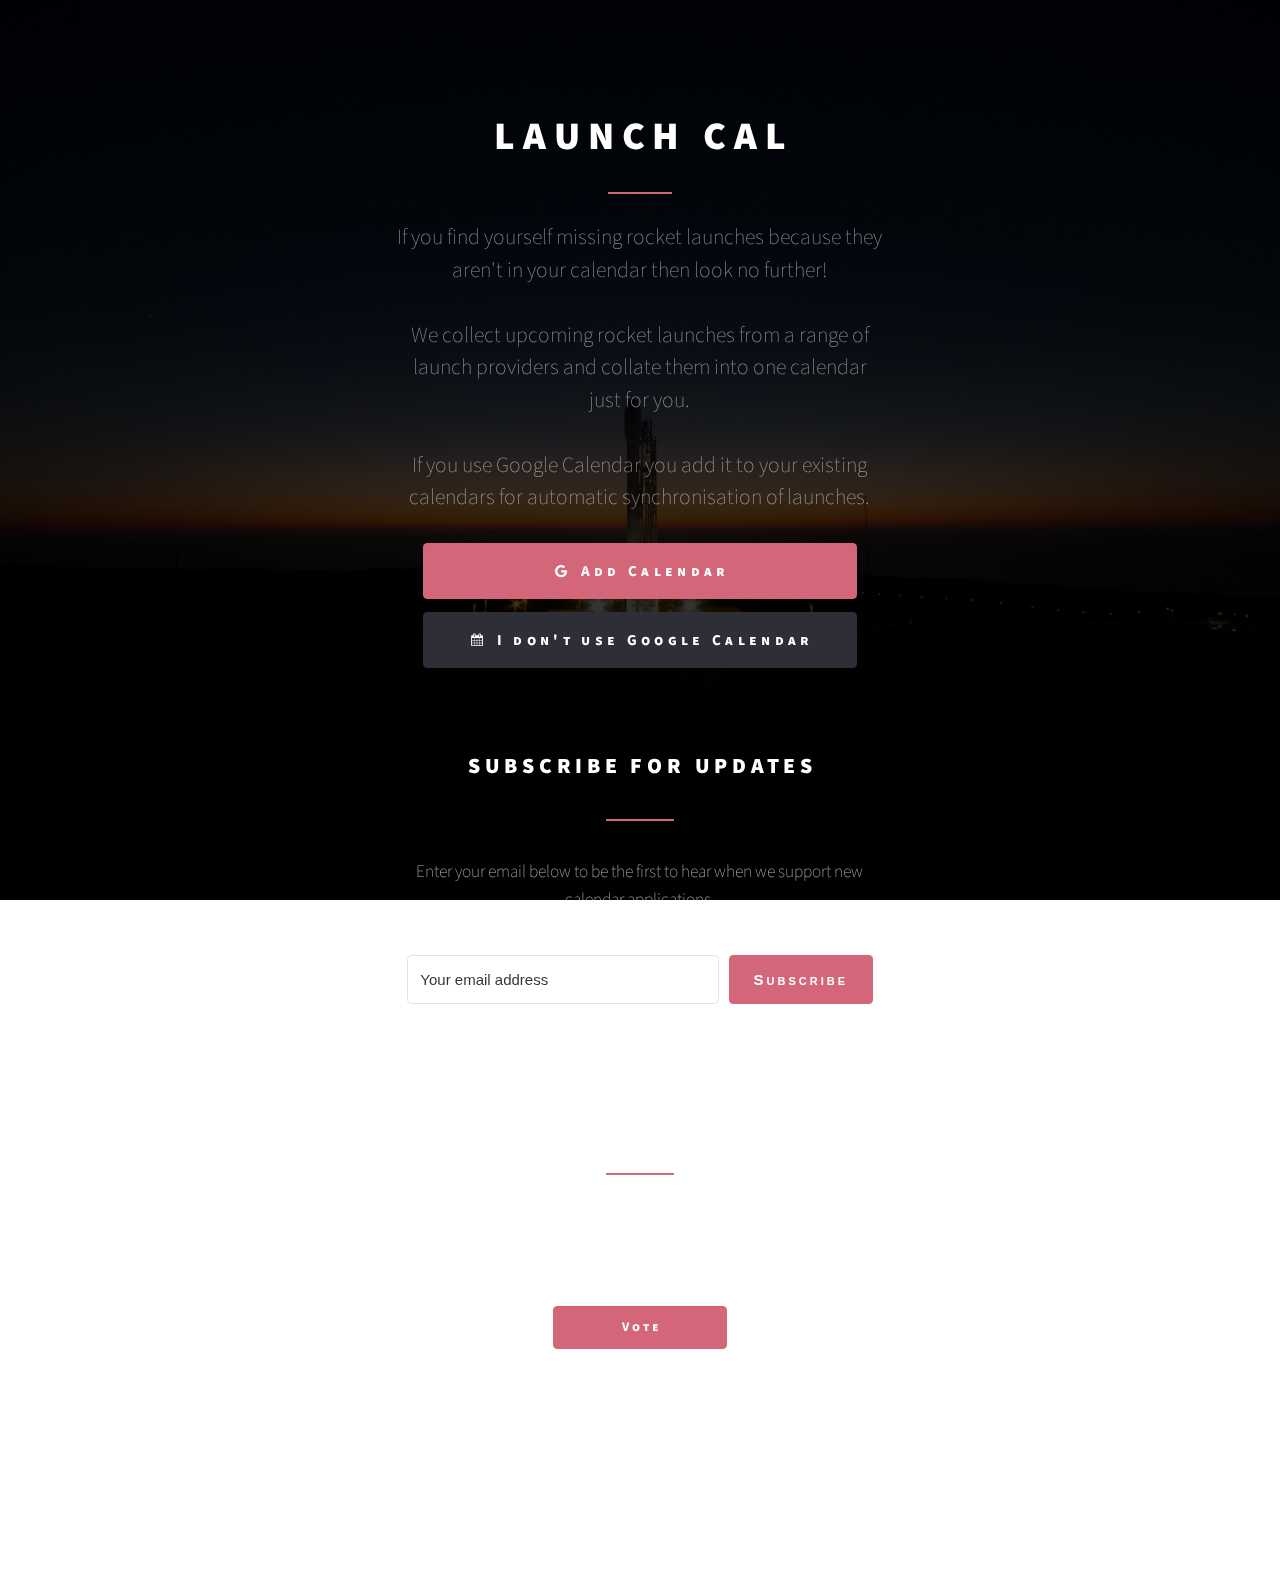
<file: website/index.html>
<!DOCTYPE HTML>
<html lang="en">
<head><title>Launch Cal | Your Rocket Launch Calendar</title>
    <meta charset="utf-8"/>
    <meta name="viewport" content="width=device-width,initial-scale=1,user-scalable=no"/>
    <meta name="description"
          content="If you find yourself missing rocket launches because they aren't in your calendar then look no further! We collect upcoming rocket launches from a range of launch providers and collate them into one calendar just for you."/>
    <meta property="og:site_name" content="Launch Cal | Your Rocket Launch Calendar"/>
    <meta property="og:title" content="Launch Cal | Your Rocket Launch Calendar"/>
    <meta property="og:type" content="website"/>
    <meta property="og:description"
          content="If you find yourself missing rocket launches because they aren't in your calendar then look no further! We collect upcoming rocket launches from a range of launch providers and collate them into one calendar just for you."/>
    <meta property="og:image" content="https://launch-cal.thomaspaulin.me/assets/images/card.jpg"/>
    <meta property="og:image:type" content="image/jpeg"/>
    <meta property="og:image:width" content="1280"/>
    <meta property="og:image:height" content="800"/>
    <meta property="og:url" content="https://launch-cal.thomaspaulin.me"/>
    <meta property="twitter:card" content="summary_large_image"/>
    <link href="https://fonts.googleapis.com/css?family=Source+Sans+Pro:900,900italic,200,200italic,700,700italic"
          rel="stylesheet" type="text/css"/>
    <link href="assets/css/styles.css" rel="stylesheet" type="text/css"/>
    <noscript>
        <style>
            body {overflow: auto !important;}body:after {display: none !important;}#main > .inner {opacity: 1.0 !important;}#main {opacity: 1.0 !important;-moz-transform: none !important;-webkit-transform: none !important;-ms-transform: none !important;transform: none !important;-moz-transition: none !important;-webkit-transition: none !important;-ms-transition: none !important;transition: none !important;-moz-filter: none !important;-webkit-filter: none !important;-ms-filter: none !important;filter: none !important;}
        </style>
    </noscript>
</head>
<body class="is-loading">
<svg xmlns="http://www.w3.org/2000/svg" version="1.1" xmlns:xlink="http://www.w3.org/1999/xlink" viewBox="0 0 40 40"
     display="none" width="0" height="0">
    <symbol id="icon-90a" viewBox="0 0 40 40">
        <path d="M37.3,15.3v15.3c0,0.8-0.3,1.6-0.9,2.2c-0.6,0.6-1.4,0.9-2.2,0.9H5.8c-0.8,0-1.6-0.3-2.2-0.9s-0.9-1.4-0.9-2.2V15.3 c0.5,0.6,1.2,1.1,2,1.7c4.7,3.1,7.9,5.4,9.6,6.7c0.7,0.5,1.4,0.9,1.8,1.2c0.4,0.3,1,0.6,1.9,0.9c0.7,0.3,1.5,0.5,2.1,0.5l0,0 c0.6,0,1.4-0.2,2.1-0.5c0.7-0.3,1.4-0.6,1.9-0.9c0.4-0.3,1-0.7,1.8-1.2c2.2-1.6,5.4-3.8,9.6-6.7C36.1,16.5,36.7,15.9,37.3,15.3 L37.3,15.3z M37.3,9.6c0,1-0.3,2-0.9,2.9c-0.6,0.9-1.5,1.8-2.4,2.4c-4.9,3.3-7.9,5.4-9,6.2c-0.1,0.1-0.4,0.3-0.8,0.6 c-0.4,0.3-0.7,0.5-1,0.7c-0.3,0.2-0.6,0.4-1,0.6c-0.4,0.2-0.7,0.4-1.1,0.5c-0.4,0.1-0.6,0.2-0.9,0.2l0,0c-0.3,0-0.6-0.1-0.9-0.2 c-0.3-0.1-0.7-0.3-1.1-0.5c-0.4-0.2-0.7-0.4-1-0.6c-0.3-0.2-0.6-0.4-1-0.7c-0.4-0.3-0.7-0.5-0.8-0.6c-1.1-0.8-2.8-2-5.1-3.5 c-2.3-1.6-3.3-2.4-3.7-2.7c-0.8-0.5-1.6-1.2-2.3-2.2s-1-1.9-1-2.6c0-1,0.3-1.9,0.8-2.5c0.5-0.6,1.2-1,2.3-1h28.4 c0.8,0,1.6,0.3,2.2,0.9C37.1,8.1,37.3,8.8,37.3,9.6L37.3,9.6z"/>
    </symbol>
    <symbol id="icon-902" viewBox="0 0 40 40">
        <path d="M33.3,22.3v11.2c0,0.4-0.1,0.8-0.4,1.1c-0.3,0.3-0.6,0.4-1.1,0.4h-9v-9h-6v9h-9c-0.4,0-0.8-0.1-1.1-0.4 c-0.3-0.3-0.4-0.6-0.4-1.1V22.3c0,0,0,0,0-0.1s0-0.1,0-0.1L19.9,11l13.5,11.1C33.3,22.1,33.3,22.2,33.3,22.3L33.3,22.3z M38.5,20.6 l-1.5,1.7c-0.1,0.1-0.3,0.2-0.5,0.3h-0.1c-0.2,0-0.4-0.1-0.5-0.2L19.9,9L3.7,22.5c-0.2,0.1-0.4,0.2-0.6,0.2c-0.2,0-0.4-0.1-0.5-0.3 l-1.5-1.7C1,20.5,1,20.3,1,20.1s0.1-0.4,0.3-0.5l16.8-14C18.6,5.2,19.2,5,19.9,5s1.3,0.2,1.8,0.6l5.7,4.8V5.8c0-0.2,0.1-0.4,0.2-0.5 S27.9,5,28.1,5h4.5c0.2,0,0.4,0.1,0.5,0.2c0.1,0.1,0.2,0.3,0.2,0.5v9.5l5.1,4.3c0.2,0.1,0.2,0.3,0.3,0.5 C38.7,20.3,38.7,20.5,38.5,20.6L38.5,20.6z"/>
    </symbol>
    <symbol id="icon-969" viewBox="0 0 40 40">
        <path d="M32.4,32.6h-5.1v-5.1h5.1V32.6z M26.2,32.6h-5.7v-5.1h5.7V32.6z M32.4,26.3h-5.1v-5.7h5.1V26.3z M26.2,26.3h-5.7v-5.7h5.7 V26.3z M32.4,19.6h-5.1v-5.1h5.1V19.6z M19.4,32.6h-5.7v-5.1h5.7V32.6z M26.2,19.6h-5.7v-5.1h5.7V19.6z M12.6,32.6H7.6v-5.1h5.1 V32.6z M19.4,26.3h-5.7v-5.7h5.7V26.3z M25.7,11.1V6c0-0.2,0.1-0.3,0.2-0.4c0.1-0.1,0.2-0.2,0.4-0.2h1.1c0.2,0,0.3,0.1,0.4,0.2 c0.1,0.1,0.2,0.2,0.2,0.4v5.1c0,0.2-0.1,0.3-0.2,0.4c-0.1,0.1-0.2,0.2-0.4,0.2h-1.1c-0.2,0-0.3-0.1-0.4-0.2 C25.7,11.4,25.7,11.2,25.7,11.1z M12.6,26.3H7.6v-5.7h5.1V26.3z M19.4,19.6h-5.7v-5.1h5.7V19.6z M12.6,19.6H7.6v-5.1h5.1V19.6z M12.1,11.1V6c0-0.2,0.1-0.3,0.2-0.4c0.1-0.1,0.2-0.2,0.4-0.2h1.1c0.2,0,0.3,0.1,0.4,0.2c0.1,0.1,0.2,0.2,0.2,0.4v5.1 c0,0.2-0.1,0.3-0.2,0.4c-0.1,0.1-0.2,0.2-0.4,0.2h-1.1c-0.2,0-0.3-0.1-0.4-0.2C12.1,11.4,12.1,11.2,12.1,11.1z M5.3,9.9v22.6 c0,0.6,0.2,1.1,0.7,1.6c0.4,0.4,1,0.7,1.6,0.7h24.9c0.6,0,1.1-0.2,1.6-0.7c0.4-0.4,0.7-1,0.7-1.6V9.9c0-0.6-0.2-1.1-0.7-1.6 c-0.4-0.4-1-0.7-1.6-0.7h-2.3V6c0-0.8-0.3-1.4-0.8-2s-1.2-0.8-2-0.8h-1.1c-0.8,0-1.4,0.3-2,0.8c-0.6,0.6-0.8,1.2-0.8,2v1.7h-6.8V6 c0-0.8-0.3-1.4-0.8-2s-1.2-0.8-2-0.8h-1.1c-0.8,0-1.4,0.3-2,0.8c-0.6,0.6-0.8,1.2-0.8,2v1.7H7.6C6.9,7.7,6.4,7.9,6,8.3 C5.5,8.8,5.3,9.3,5.3,9.9z"/>
    </symbol>
    <symbol id="icon-907" viewBox="0 0 40 40">
        <path d="M36,20.3c0,3.5-1,6.6-3.1,9.4c-2,2.8-4.7,4.7-7.9,5.8c-0.4,0.1-0.6,0-0.8-0.1c-0.2-0.2-0.3-0.4-0.3-0.6v-4.4 c0-1.3-0.4-2.3-1.1-3c0.8-0.1,1.5-0.2,2.1-0.4c0.6-0.2,1.3-0.4,2-0.8c0.7-0.4,1.2-0.8,1.7-1.4c0.5-0.5,0.8-1.3,1.1-2.2 s0.4-2,0.4-3.1c0-1.7-0.5-3.1-1.6-4.3c0.5-1.3,0.5-2.7-0.2-4.2c-0.4-0.1-1,0-1.7,0.2c-0.7,0.3-1.4,0.6-1.9,0.9L24,12.5 c-1.3-0.4-2.6-0.5-4-0.5s-2.7,0.2-4,0.5c-0.2-0.2-0.5-0.3-0.9-0.6c-0.4-0.2-0.9-0.5-1.7-0.8c-0.8-0.3-1.4-0.4-1.8-0.3 c-0.6,1.6-0.7,3-0.1,4.2c-1.1,1.2-1.6,2.6-1.6,4.3c0,1.2,0.1,2.2,0.4,3.1s0.6,1.6,1.1,2.2s1,1,1.7,1.4c0.7,0.4,1.3,0.6,2,0.8 c0.6,0.2,1.3,0.3,2.1,0.4c-0.6,0.5-0.9,1.2-1,2.1c-0.3,0.1-0.6,0.2-0.9,0.3c-0.3,0.1-0.7,0.1-1.2,0.1c-0.5,0-0.9-0.1-1.4-0.4 c-0.5-0.3-0.8-0.7-1.2-1.3c-0.3-0.4-0.6-0.8-1-1.1c-0.4-0.3-0.8-0.4-1-0.5L9,26.5c-0.3,0-0.5,0-0.6,0.1c-0.1,0.1-0.1,0.1-0.1,0.2 c0,0.1,0.1,0.2,0.2,0.3c0.1,0.1,0.2,0.2,0.3,0.2l0.1,0.1c0.3,0.1,0.6,0.4,0.9,0.8s0.5,0.7,0.7,1.1l0.2,0.5c0.2,0.5,0.5,1,0.9,1.3 c0.4,0.3,0.9,0.5,1.4,0.6c0.5,0.1,1,0.1,1.4,0.1c0.5,0,0.9,0,1.2-0.1l0.5-0.1c0,0.5,0,1.1,0,1.9c0,0.7,0,1.1,0,1.1 c0,0.2-0.1,0.5-0.3,0.6c-0.2,0.2-0.5,0.2-0.8,0.1c-3.2-1.1-5.8-3-7.9-5.8S4,23.8,4,20.3c0-2.9,0.7-5.6,2.1-8S9.5,7.8,12,6.4 s5.1-2.1,8-2.1s5.6,0.7,8,2.1s4.4,3.4,5.8,5.8S36,17.4,36,20.3L36,20.3z"/>
    </symbol>
    <symbol id="icon-a5e" viewBox="0 0 40 40">
        <path d="M35,20.5c0,2.9-0.6,5.5-1.8,7.7c-1.2,2.2-2.9,4-5.1,5.2c-2.2,1.2-4.8,2-7.7,2c-2.1,0-4-0.4-6-1.2c-2-0.9-3.5-1.8-4.9-3.3 c-1.3-1.5-2.4-2.9-3.3-4.9C5.4,24.1,5,22.1,5,20s0.4-4,1.2-6S8,10.5,9.5,9.1s2.9-2.4,4.9-3.3c1.8-0.9,3.9-1.2,6-1.2 c3.9,0,7.3,1.3,10.2,4l-4.1,4c-1.6-1.6-3.7-2.3-6.1-2.3c-1.7,0-3.3,0.5-4.8,1.3c-1.5,0.9-2.6,2.1-3.4,3.5s-1.2,3-1.2,4.9 c0,1.8,0.4,3.4,1.2,4.9s2,2.7,3.4,3.5c1.5,0.9,3,1.3,4.8,1.3c1.1,0,2.2-0.1,3.2-0.5c1-0.4,1.7-0.7,2.4-1.2c0.6-0.5,1.2-1,1.6-1.6 c0.5-0.6,0.9-1.2,1-1.7c0.2-0.5,0.4-1.1,0.5-1.6h-8.7V18h14.4C34.9,18.8,35,19.6,35,20.5L35,20.5z"/>
    </symbol>
</svg>
<div id="wrapper">
    <div id="main">
        <div class="inner">
            <div id="columns02" class="container default">
                <div class="inner"><h1 id="text01">Launch Cal</h1>
                    <hr id="divider03">
                    <p id="text04"><span>If you find yourself missing rocket launches because they aren&#39;t in your calendar then look no further!</span><br/>
                        <br/> <span>We collect upcoming rocket launches from a range of launch providers and collate them into one calendar just for you. </span><br/>
                        <br/> <span>If you use Google Calendar you add it to your existing calendars for automatic synchronisation of launches.</span>
                    </p>
                    <ul id="buttons01" class="style1 buttons">
                        <li>
                            <a href="https://calendar.google.com/calendar?cid=Z2J1YzNwOWlwdWQ0cjFkczE1bWJtNjZlZzBAZ3JvdXAuY2FsZW5kYXIuZ29vZ2xlLmNvbQ"
                               class="button n01">
                                <svg>
                                    <use xlink:href="#icon-a5e"></use>
                                </svg>
                                <span class="label">Add Calendar</span></a></li>
                        <li>
                            <a href="https://calendar.google.com/calendar/ical/gbuc3p9ipud4r1ds15mbm66eg0%40group.calendar.google.com/public/basic.ics"
                               class="button n02">
                                <svg>
                                    <use xlink:href="#icon-969"></use>
                                </svg>
                                <span class="label">I don&#39;t use Google Calendar</span></a></li>
                    </ul>
                </div>
            </div>
            <div id="columns05" class="container default">
                <div class="inner"><p id="text03">Subscribe for Updates</p>
                    <hr id="divider02">
                    <p id="text02">Enter your email below to be the first to hear when we support new calendar
                        applications.</p>

                    <form action="https://app.convertkit.com/forms/1452937/subscriptions" class="seva-form formkit-form"
                          method="post" data-sv-form="1452937" data-uid="64cd65e22c" data-format="inline"
                          data-version="5"
                          data-options="{&quot;settings&quot;:{&quot;after_subscribe&quot;:{&quot;action&quot;:&quot;message&quot;,&quot;success_message&quot;:&quot;Success! Now check your email to confirm your subscription.&quot;,&quot;redirect_url&quot;:&quot;&quot;},&quot;analytics&quot;:{&quot;google&quot;:null,&quot;facebook&quot;:null,&quot;segment&quot;:null,&quot;pinterest&quot;:null},&quot;modal&quot;:{&quot;trigger&quot;:&quot;timer&quot;,&quot;scroll_percentage&quot;:null,&quot;timer&quot;:5,&quot;devices&quot;:&quot;all&quot;,&quot;show_once_every&quot;:15},&quot;powered_by&quot;:{&quot;show&quot;:false,&quot;url&quot;:&quot;https://convertkit.com?utm_source=dynamic&amp;utm_medium=referral&amp;utm_campaign=poweredby&amp;utm_content=form&quot;},&quot;recaptcha&quot;:{&quot;enabled&quot;:false},&quot;return_visitor&quot;:{&quot;action&quot;:&quot;show&quot;,&quot;custom_content&quot;:&quot;&quot;},&quot;slide_in&quot;:{&quot;display_in&quot;:&quot;bottom_right&quot;,&quot;trigger&quot;:&quot;timer&quot;,&quot;scroll_percentage&quot;:null,&quot;timer&quot;:5,&quot;devices&quot;:&quot;all&quot;,&quot;show_once_every&quot;:15},&quot;sticky_bar&quot;:{&quot;display_in&quot;:&quot;top&quot;,&quot;trigger&quot;:&quot;timer&quot;,&quot;scroll_percentage&quot;:null,&quot;timer&quot;:5,&quot;devices&quot;:&quot;all&quot;,&quot;show_once_every&quot;:15}},&quot;version&quot;:&quot;5&quot;}"
                          min-width="400 500 600 700 800">
                        <div data-style="clean">
                            <ul class="formkit-alert formkit-alert-error" data-element="errors" data-group="alert"></ul>
                            <div data-element="fields" data-stacked="false" class="seva-fields formkit-fields">
                                <div class="formkit-field"><input class="formkit-input" name="email_address"
                                                                  style="color: rgb(0, 0, 0); border-color: rgb(227, 227, 227); border-radius: 0.25rem; font-weight: 400; line-height: 1.375rem"
                                                                  placeholder="Your email address" required=""
                                                                  type="email"></div>
                                <button data-element="submit" class="formkit-submit formkit-submit"
                                        style="color: rgb(255, 255, 255); background-color: #D46679; border-radius: 0.25rem; font-weight: 400; font-variant: small-caps; letter-spacing: 0.175rem; font-weight: 900; ">
                                    <div class="formkit-spinner">
                                        <div></div>
                                        <div></div>
                                        <div></div>
                                    </div>
                                    <span>Subscribe</span></button>
                            </div>
                        </div>
                    </form>


                </div>
            </div>
            <div id="container01" class="container default">
                <div class="inner"><p id="text06">Calendar Applications</p>
                    <hr id="divider01">
                    <p id="text07">If you use Google Calendar, you may add the calendar to your existing calendars. If
                        not, you may vote for your preferred calendar format below.</p>
                    <ul id="buttons02" class="style2 buttons">
                        <li><a href="https://www.surveymonkey.com/r/C2FNMS3" class="button n01">Vote</a></li>
                    </ul>
                </div>
            </div>
            <ul id="icons01" class="icons">
                <li><a class="n01" href="https://thomaspaulin.me">
                    <svg>
                        <use xlink:href="#icon-902"></use>
                    </svg>
                    <span class="label">Home</span></a></li>
                <li><a class="n02"
                       href="&#109;&#97;&#105;&#108;&#116;&#111;&#58;%68%65%6c%6c%6f%40%74%68%6f%6d%61%73%70%61%75%6c%69%6e%2e%6d%65">
                    <svg>
                        <use xlink:href="#icon-90a"></use>
                    </svg>
                    <span class="label">Email</span></a></li>
                <li><a class="n03" href="https://github.com/thomaspaulin/launch-cal">
                    <svg>
                        <use xlink:href="#icon-907"></use>
                    </svg>
                    <span class="label">GitHub</span></a></li>
            </ul>
        </div>
    </div>
    <script src="https://f.convertkit.com/ckjs/ck.5.js"></script>
    <script>
    (function() {var on = addEventListener,$ = function(q) { return document.querySelector(q) },$$ = function(q) { return document.querySelectorAll(q) },$body = document.body,$inner = $('.inner'),client = (function() {var o = {browser: 'other',browserVersion: 0,os: 'other',osVersion: 0,canUse: null},ua = navigator.userAgent,a, i;a = [['firefox', /Firefox\/([0-9\.]+)/],['edge', /Edge\/([0-9\.]+)/],['safari', /Version\/([0-9\.]+).+Safari/],['chrome', /Chrome\/([0-9\.]+)/],['ie', /Trident\/.+rv:([0-9]+)/]];for (i=0; i < a.length; i++) {if (ua.match(a[i][1])) {o.browser = a[i][0];o.browserVersion = parseFloat(RegExp.$1);break;}}a = [['ios', /([0-9_]+) like Mac OS X/, function(v) { return v.replace('_', '.').replace('_', ''); }],['ios', /CPU like Mac OS X/, function(v) { return 0 }],['ios', /iPad; CPU/, function(v) { return 0 }],['android', /Android ([0-9\.]+)/, null],['mac', /Macintosh.+Mac OS X ([0-9_]+)/, function(v) { return v.replace('_', '.').replace('_', ''); }],['windows', /Windows NT ([0-9\.]+)/, null],['undefined', /Undefined/, null],];for (i=0; i < a.length; i++) {if (ua.match(a[i][1])) {o.os = a[i][0];o.osVersion = parseFloat( a[i][2] ? (a[i][2])(RegExp.$1) : RegExp.$1 );break;}}if (o.os == 'mac'&& ('ontouchstart' in window)&& ((screen.width == 1024 && screen.height == 1366)|| (screen.width == 834 && screen.height == 1112)|| (screen.width == 810 && screen.height == 1080)|| (screen.width == 768 && screen.height == 1024)))o.os = 'ios';var _canUse = document.createElement('div');o.canUse = function(p) {var e = _canUse.style,up = p.charAt(0).toUpperCase() + p.slice(1);return (p in e|| ('Moz' + up) in e|| ('Webkit' + up) in e|| ('O' + up) in e|| ('ms' + up) in e);};return o;}()),trigger = function(t) {if (client.browser == 'ie') {var e = document.createEvent('Event');e.initEvent(t, false, true);dispatchEvent(e);} else dispatchEvent(new Event(t));},cssRules = function(selectorText) {var ss = document.styleSheets,a = [],f = function(s) {var r = s.cssRules,i;for (i=0; i < r.length; i++) {if (r[i] instanceof CSSMediaRule && matchMedia(r[i].conditionText).matches)(f)(r[i]); else if (r[i] instanceof CSSStyleRule && r[i].selectorText == selectorText)a.push(r[i]);}},x, i;for (i=0; i < ss.length; i++)f(ss[i]);return a;},thisHash = function() {var h = location.hash ? location.hash.substring(1) : null,a;if (!h)return null;if (h.match(/\?/)) {a = h.split('?');h = a[0];history.replaceState(undefined, undefined, '#' + h);window.location.search = a[1];}if (h.length > 0&& !h.match(/^[a-zA-Z]/))h = 'x' + h;return h;},scrollToElement = function(e, style, duration) {var y, cy, dy,start, easing, offset, f;if (!e)y = 0; else {offset = (e.dataset.scrollOffset ? parseInt(e.dataset.scrollOffset) : 0) * parseFloat(getComputedStyle(document.documentElement).fontSize);switch (e.dataset.scrollBehavior ? e.dataset.scrollBehavior : 'default') {case 'default':default:y = e.offsetTop + offset;break;case 'center':if (e.offsetHeight < window.innerHeight)y = e.offsetTop - ((window.innerHeight - e.offsetHeight) / 2) + offset; else y = e.offsetTop - offset;break;case 'previous':if (e.previousElementSibling)y = e.previousElementSibling.offsetTop + e.previousElementSibling.offsetHeight + offset; else y = e.offsetTop + offset;break;}}if (!style)style = 'smooth';if (!duration)duration = 750;if (style == 'instant') {window.scrollTo(0, y);return;}start = Date.now();cy = window.scrollY;dy = y - cy;switch (style) {case 'linear':easing = function (t) { return t };break;case 'smooth':easing = function (t) { return t<.5 ? 4*t*t*t : (t-1)*(2*t-2)*(2*t-2)+1 };break;}f = function() {var t = Date.now() - start;if (t >= duration)window.scroll(0, y); else {window.scroll(0, cy + (dy * easing(t / duration)));requestAnimationFrame(f);}};f();},scrollToTop = function() {scrollToElement(null);};window._scrollToTop = scrollToTop;var thisURL = function() {return window.location.href.replace(window.location.search, '').replace(/#$/, '');},getVar = function(name) {var a = window.location.search.substring(1).split('&'),b, k;for (k in a) {b = a[k].split('=');if (b[0] == name)return b[1];}return null;},cmd = function(cmd, values, handler) {var x, k, data;data = new FormData;data.append('cmd', cmd);for (k in values)data.append(k, values[k]);x = new XMLHttpRequest();x.open('POST', 'post/cmd');x.onreadystatechange = function() {var o;if (x.readyState != 4)return;if (x.status != 200)throw new Error('Failed server response (' + x.status + ')');try {o = JSON.parse(x.responseText);}catch (e) {throw new Error('Invalid server response');}if (!('result' in o)|| !('message' in o))throw new Error('Incomplete server response');if (o.result !== true)throw new Error(o.message);(handler)(o);};x.send(data);},redirectToStripeCheckout = function(options) {cmd('stripeCheckoutStart',options,function(response) {Stripe(options.key).redirectToCheckout({sessionId: response.sessionId}).then(function (result) {alert(result.error.message);});});},errors = {handle: function(handler) {window.onerror = function(message) {(handler)(message);return true;};},unhandle: function() {window.onerror = null;}},db = {open: function(objectStoreName, handler) {var request = indexedDB.open('carrd');request.onupgradeneeded = function(event) {event.target.result.createObjectStore(objectStoreName,{keyPath: 'id'});};request.onsuccess = function(event) {(handler)(event.target.result.transaction([objectStoreName],'readwrite').objectStore(objectStoreName));};},put: function(objectStore, values, handler) {var request = objectStore.put(values);request.onsuccess = function(event) {(handler)();};request.onerror = function(event) {throw new Error('db.put: error');};},get: function(objectStore, id, handler) {var request = objectStore.get(id);request.onsuccess = function(event) {if (!event.target.result)throw new Error('db.get: could not retrieve object with id "' + id + '"');(handler)(event.target.result);};request.onerror = function(event) {throw new Error('db.get: error');};},delete: function(objectStore, id, handler) {objectStore.delete(id).onsuccess = function(event) {(handler)(event.target.result);};},};on('load', function() {setTimeout(function() {$body.className = $body.className.replace(/\bis-loading\b/, 'is-playing');setTimeout(function() {$body.className = $body.className.replace(/\bis-playing\b/, 'is-ready');}, 3000);}, 100);});var style, sheet, rule;style = document.createElement('style');style.appendChild(document.createTextNode(''));document.head.appendChild(style);sheet = style.sheet;if (client.os == 'android') {(function() {sheet.insertRule('body::after { }', 0);rule = sheet.cssRules[0];var f = function() {rule.style.cssText = 'height: ' + (Math.max(screen.width, screen.height)) + 'px';};on('load', f);on('orientationchange', f);on('touchmove', f);})();$body.classList.add('is-touch');} else if (client.os == 'ios') {if (client.osVersion <= 11)(function() {sheet.insertRule('body::after { }', 0);rule = sheet.cssRules[0];rule.style.cssText = '-webkit-transform: scale(1.0)';})();if (client.osVersion <= 11)(function() {sheet.insertRule('body.ios-focus-fix::before { }', 0);rule = sheet.cssRules[0];rule.style.cssText = 'height: calc(100% + 60px)';on('focus', function(event) {$body.classList.add('ios-focus-fix');}, true);on('blur', function(event) {$body.classList.remove('ios-focus-fix');}, true);})();$body.classList.add('is-touch');} else if (client.browser == 'ie') {if (!('matches' in Element.prototype))Element.prototype.matches = (Element.prototype.msMatchesSelector || Element.prototype.webkitMatchesSelector);(function() {var a = cssRules('body::before'),r;if (a.length > 0) {r = a[0];if (r.style.width.match('calc')) {r.style.opacity = 0.9999;setTimeout(function() {r.style.opacity = 1;}, 100);} else {document.styleSheets[0].addRule('body::before', 'content: none !important;');$body.style.backgroundImage = r.style.backgroundImage.replace('url("images/', 'url("assets/images/');$body.style.backgroundPosition = r.style.backgroundPosition;$body.style.backgroundRepeat = r.style.backgroundRepeat;$body.style.backgroundColor = r.style.backgroundColor;$body.style.backgroundAttachment = 'fixed';$body.style.backgroundSize = r.style.backgroundSize;}}})();(function() {var t, f;f = function() {var mh, h, s, xx, x, i;x = $('#wrapper');x.style.height = 'auto';if (x.scrollHeight <= innerHeight)x.style.height = '100vh';xx = $$('.container.full');for (i=0; i < xx.length; i++) {x = xx[i];s = getComputedStyle(x);x.style.minHeight = '';x.style.height = '';mh = s.minHeight;x.style.minHeight = 0;x.style.height = '';h = s.height;if (mh == 0)continue;x.style.height = (h > mh ? 'auto' : mh);}};(f)();on('resize', function() {clearTimeout(t);t = setTimeout(f, 250);});on('load', f);})();} else if (client.browser == 'edge') {(function() {var xx = $$('.container > .inner > div:last-child'),x, y, i;for(i=0; i < xx.length; i++) {x = xx[i];y = getComputedStyle(x.parentNode);if (y.display != 'flex'&& y.display != 'inline-flex')continue;x.style.marginLeft = '-1px';}})();}if (!client.canUse('object-fit')) {(function() {var xx = $$('.image[data-position]'),x, w, c, i, src;for (i=0; i < xx.length; i++) {x = xx[i];c = x.firstElementChild;if (c.tagName != 'IMG') {w = c;c = c.firstElementChild;}if (c.parentNode.classList.contains('deferred')) {c.parentNode.classList.remove('deferred');src = c.getAttribute('data-src');c.removeAttribute('data-src');} else src = c.getAttribute('src');c.style['backgroundImage'] = 'url(\'' + src + '\')';c.style['backgroundSize'] = 'cover';c.style['backgroundPosition'] = x.dataset.position;c.style['backgroundRepeat'] = 'no-repeat';c.src = 'data:image/svg+xml;charset=utf8,' + escape('<svg xmlns="http://www.w3.org/2000/svg" width="1" height="1" viewBox="0 0 1 1"></svg>');if (x.classList.contains('full')&& (x.parentNode && x.parentNode.classList.contains('full'))&& (x.parentNode.parentNode && x.parentNode.parentNode.parentNode && x.parentNode.parentNode.parentNode.classList.contains('container'))&& x.parentNode.children.length == 1) {(function(x, w) {var p = x.parentNode.parentNode,f = function() {x.style['height'] = '0px';clearTimeout(t);t = setTimeout(function() {if (getComputedStyle(p).flexDirection == 'row') {if (w)w.style['height'] = '100%';x.style['height'] = (p.scrollHeight + 1) + 'px';} else {if (w)w.style['height'] = 'auto';x.style['height'] = 'auto';}}, 125);},t;on('resize', f);on('load', f);(f)();})(x, w);}}})();(function() {var xx = $$('.gallery img'),x, p, i, src;for (i=0;i < xx.length; i++) {x = xx[i];p = x.parentNode;if (p.classList.contains('deferred')) {p.classList.remove('deferred');src = x.getAttribute('data-src');} else src = x.getAttribute('src');p.style['backgroundImage'] = 'url(\'' + src + '\')';p.style['backgroundSize'] = 'cover';p.style['backgroundPosition'] = 'center';p.style['backgroundRepeat'] = 'no-repeat';x.style['opacity'] = '0';}})();}})();

    </script>
</body>
</html>
</file>
<file: website/assets/css/styles.css>
html,body,div,span,applet,object,iframe,h1,h2,h3,h4,h5,h6,p,blockquote,pre,a,abbr,acronym,address,big,cite,code,del,dfn,em,img,ins,kbd,q,s,samp,small,strike,strong,sub,sup,tt,var,b,u,i,center,dl,dt,dd,ol,ul,li,fieldset,form,label,legend,table,caption,tbody,tfoot,thead,tr,th,td,article,aside,canvas,details,embed,figure,figcaption,footer,header,hgroup,menu,nav,output,ruby,section,summary,time,mark,audio,video{
	margin:0;
	padding:0;
	border:0;
	font-size:100%;
	font:inherit;
	vertical-align:baseline;
	
}

article,aside,details,figcaption,figure,footer,header,hgroup,menu,nav,section{
	display:block;
	
}

body{
	line-height:1;
	
}

ol,ul{
	list-style:none;
	
}

blockquote,q{
	quotes:none;
	
}

blockquote:before,blockquote:after,q:before,q:after{
	content:'';
	content:none;
	
}

table{
	border-collapse:collapse;
	border-spacing:0;
	
}

body{
	-webkit-text-size-adjust:none
}

mark{
	background-color:transparent;
	color:inherit
}

input::-moz-focus-inner{
	border:0;
	padding:0
}

input[type="text"],input[type="email"],select,textarea{
	-moz-appearance:none;
	-webkit-appearance:none;
	-ms-appearance:none;
	appearance:none
}

*, *:before, *:after {
	box-sizing: border-box;
	
}

body {
	min-width: 320px;
	min-height: 100vh;
	line-height: 1.0;
	word-wrap: break-word;
	overflow-x: hidden;
	
}

u {
	text-decoration: underline;
	
}

strong {
	color: inherit;
	font-weight: bolder;
	
}

em {
	font-style: italic;
	
}

code {
	font-family: 'Lucida Console', 'Courier New', monospace;
	font-weight: normal;
	text-indent: 0;
	letter-spacing: 0;
	font-size: 0.9em;
	margin: 0 0.25em;
	padding: 0.25em 0.5em;
	background-color: rgba(144,144,144,0.25);
	border-radius: 0.25em;
	
}

mark {
	background-color: rgba(144,144,144,0.25);
	
}

a {
	-moz-transition: color 0.25s ease, background-color 0.25s ease, border-color 0.25s ease;
	-webkit-transition: color 0.25s ease, background-color 0.25s ease, border-color 0.25s ease;
	-ms-transition: color 0.25s ease, background-color 0.25s ease, border-color 0.25s ease;
	transition: color 0.25s ease, background-color 0.25s ease, border-color 0.25s ease;
	color: inherit;
	text-decoration: underline;
	
}

s {
	text-decoration: line-through;
	
}

body:before {
	content: '';
	display: block;
	position: fixed;
	top: 0;
	left: 0;
	width: 100vw;
	height: 100vh;
	z-index: 0;
	-moz-pointer-events: none;
	-webkit-pointer-events: none;
	-ms-pointer-events: none;
	pointer-events: none;
	-moz-transform: scale(1);
	-webkit-transform: scale(1);
	-ms-transform: scale(1);
	transform: scale(1);
	background-attachment: scroll;
	background-image: linear-gradient(to top, rgba(0,0,0,0.8), rgba(0,0,0,0.8)), url('../images/bg.jpg');
	background-position: 0% 0%, bottom;
	background-repeat: repeat, no-repeat;
	background-size: auto, cover;
	background-color: #FFFFFF;
	
}

body:after {
	display: block;
	content: '';
	position: fixed;
	top: 0;
	left: 0;
	width: 100%;
	height: 100%;
	background-color: #000000;
	z-index: 1;
	opacity: 0;
	visibility: hidden;
	-moz-transition: opacity 2s ease-in-out 1s, visibility 2s 1s;
	-webkit-transition: opacity 2s ease-in-out 1s, visibility 2s 1s;
	-ms-transition: opacity 2s ease-in-out 1s, visibility 2s 1s;
	transition: opacity 2s ease-in-out 1s, visibility 2s 1s;
	-moz-transform: scale(1);
	-webkit-transform: scale(1);
	-ms-transform: scale(1);
	transform: scale(1);
	
}

body.is-loading:after {
	opacity: 1;
	visibility: visible;
	
}

html {
	font-size: 18pt;
	
}

#wrapper {
	-webkit-overflow-scrolling: touch;
	display: flex;
	-moz-flex-direction: column;
	-webkit-flex-direction: column;
	-ms-flex-direction: column;
	flex-direction: column;
	-moz-align-items: center;
	-webkit-align-items: center;
	-ms-align-items: center;
	align-items: center;
	-moz-justify-content: center;
	-webkit-justify-content: center;
	-ms-justify-content: center;
	justify-content: center;
	min-height: 100vh;
	position: relative;
	z-index: 2;
	overflow: hidden;
	
}

#main {
	display: flex;
	position: relative;
	max-width: 100%;
	z-index: 1;
	-moz-align-items: center;
	-webkit-align-items: center;
	-ms-align-items: center;
	align-items: center;
	-moz-justify-content: center;
	-webkit-justify-content: center;
	-ms-justify-content: center;
	justify-content: center;
	-moz-flex-grow: 0;
	-webkit-flex-grow: 0;
	-ms-flex-grow: 0;
	flex-grow: 0;
	-moz-flex-shrink: 0;
	-webkit-flex-shrink: 0;
	-ms-flex-shrink: 0;
	flex-shrink: 0;
	text-align: center;
	-moz-transition: opacity 1s ease-in-out 0s;
	-webkit-transition: opacity 1s ease-in-out 0s;
	-ms-transition: opacity 1s ease-in-out 0s;
	transition: opacity 1s ease-in-out 0s;
	
}

#main > .inner {
	position: relative;
	z-index: 1;
	border-radius: inherit;
	padding: 6.5rem 5rem;
	max-width: 100%;
	width: 51rem;
	
}

#main > .inner > * {
	margin-top: 2rem;
	margin-bottom: 2rem;
	
}

#main > .inner > :first-child {
	margin-top: 0 !important;
	
}

#main > .inner > :last-child {
	margin-bottom: 0 !important;
	
}

#main > .inner > .full {
	margin-left: calc(-5rem);
	width: calc(100% + 10rem + 0.4725px);
	max-width: calc(100% + 10rem + 0.4725px);
	
}

#main > .inner > .full:first-child {
	margin-top: -6.5rem !important;
	border-top-left-radius: inherit;
	border-top-right-radius: inherit;
	
}

#main > .inner > .full:last-child {
	margin-bottom: -6.5rem !important;
	border-bottom-left-radius: inherit;
	border-bottom-right-radius: inherit;
	
}

#main > .inner > .full.screen {
	width: 100vw;
	max-width: 100vw;
	position: relative;
	border-radius: 0 !important;
	left: 50%;
	right: auto;
	margin-left: -50vw;
	
}

body.is-loading #main {
	opacity: 0;
	
}

body.is-instant #main, body.is-instant #main > .inner > *,body.is-instant #main > .inner > section > * {
	-moz-transition: none !important;
	-webkit-transition: none !important;
	-ms-transition: none !important;
	transition: none !important;
	
}

body.is-instant:after {
	display: none !important;
	-moz-transition: none !important;
	-webkit-transition: none !important;
	-ms-transition: none !important;
	transition: none !important;
	
}

h1 br + br, h2 br + br, h3 br + br, p br + br {
	display: block;
	content: ' ';
	
}

h1 .li, h2 .li, h3 .li, p .li {
	display: list-item;
	padding-left: 0.5em;
	margin: 0.75em 0 0 1em;
	
}

#text01 br + br {
	margin-top: 0.75rem;
	
}

#text01 {
	text-transform: uppercase;
	color: #FFFFFF;
	font-family: 'Source Sans Pro', sans-serif;
	letter-spacing: 0.45rem;
	width: calc(100% + 0.45rem);
	font-size: 2.25em;
	line-height: 1.25;
	font-weight: 900;
	
}

#text04 br + br {
	margin-top: 0.9rem;
	
}

#text04 {
	color: rgba(255,255,255,0.522);
	font-family: 'Source Sans Pro', sans-serif;
	font-size: 1.25em;
	line-height: 1.5;
	font-weight: 200;
	
}

#text06 br + br {
	margin-top: 0.75rem;
	
}

#text06 {
	text-transform: uppercase;
	color: #FFFFFF;
	font-family: 'Source Sans Pro', sans-serif;
	letter-spacing: 0.275rem;
	width: calc(100% + 0.275rem);
	font-size: 1.25em;
	line-height: 1.25;
	font-weight: 900;
	
}

#text07 br + br {
	margin-top: 0.975rem;
	
}

#text07 {
	color: rgba(255,255,255,0.671);
	font-family: 'Source Sans Pro', sans-serif;
	font-size: 1em;
	line-height: 1.625;
	font-weight: 200;
	
}

#text03 br + br {
	margin-top: 0.75rem;
	
}

#text03 {
	text-transform: uppercase;
	color: #FFFFFF;
	font-family: 'Source Sans Pro', sans-serif;
	letter-spacing: 0.275rem;
	width: calc(100% + 0.275rem);
	font-size: 1.25em;
	line-height: 1.25;
	font-weight: 900;
	
}

#text02 br + br {
	margin-top: 0.975rem;
	
}

#text02 {
	color: rgba(255,255,255,0.671);
	font-family: 'Source Sans Pro', sans-serif;
	font-size: 1em;
	line-height: 1.625;
	font-weight: 200;
	
}

#text11 br + br {
	margin-top: 0.9rem;
	
}

#text11 {
	color: rgba(255,255,255,0.522);
	font-family: 'Source Sans Pro', sans-serif;
	font-size: 1.25em;
	line-height: 1.5;
	font-weight: 200;
	
}

#credits br + br {
	margin-top: 0.9rem;
	
}

#credits {
	color: rgba(255,255,255,0.522);
	font-family: 'Source Sans Pro', sans-serif;
	font-size: 0.8em;
	line-height: 1.5;
	font-weight: 200;
	cursor: default;
	margin-top: 1rem !important;
	
}

#credits a {
	text-decoration: none !important;
	-moz-transition: opacity 0.25s ease;
	-webkit-transition: opacity 0.25s ease;
	-ms-transition: opacity 0.25s ease;
	transition: opacity 0.25s ease;
	opacity: 0.5;
	
}

#credits a:hover {
	text-decoration: none !important;
	opacity: 1;
	
}

hr {
	width: 100%;
	position: relative;
	padding: 0;
	border: 0;
	
}

hr:before {
	content: '';
	display: inline-block;
	vertical-align: middle;
	
}

#divider03:not(:first-child) {
	margin-top: 0.25rem !important;
	
}

#divider03:not(:last-child) {
	margin-bottom: 0.25rem !important;
	
}

#divider03:before {
	width: 13%;
	border-top: solid 2px #D46679;
	height: 2px;
	margin-top: -1px;
	
}

#divider01:not(:first-child) {
	margin-top: 0.25rem !important;
	
}

#divider01:not(:last-child) {
	margin-bottom: 0.25rem !important;
	
}

#divider01:before {
	width: 14%;
	border-top: solid 2px #D46679;
	height: 2px;
	margin-top: -1px;
	
}

#divider02:not(:first-child) {
	margin-top: 0.25rem !important;
	
}

#divider02:not(:last-child) {
	margin-bottom: 0.25rem !important;
	
}

#divider02:before {
	width: 14%;
	border-top: solid 2px #D46679;
	height: 2px;
	margin-top: -1px;
	
}

.buttons {
	cursor: default;
	padding: 0;
	letter-spacing: 0;
	
}

.buttons li a {
	text-decoration: none;
	text-align: center;
	white-space: nowrap;
	max-width: 100%;
	-moz-align-items: center;
	-webkit-align-items: center;
	-ms-align-items: center;
	align-items: center;
	-moz-justify-content: center;
	-webkit-justify-content: center;
	-ms-justify-content: center;
	justify-content: center;
	vertical-align: middle;
	
}

.buttons.style1 {
	width: calc(100% + 0.75rem);
	margin-left: -0.375rem;
	
}

.buttons.style1 li {
	display: inline-block;
	vertical-align: middle;
	max-width: calc(100% - 0.75rem);
	margin: 0.375rem;
	
}

.buttons.style1 li a {
	display: flex;
	width: 25rem;
	height: 3.25rem;
	line-height: 3.25rem;
	vertical-align: middle;
	padding: 0 1.625rem;
	font-variant: small-caps;
	font-size: 0.875em;
	font-family: 'Source Sans Pro', sans-serif;
	letter-spacing: 0.25rem;
	padding-left: calc(0.25rem + 1.625rem);
	font-weight: 700;
	border-radius: 0.25rem;
	
}

.buttons.style1 li a svg {
	display: block;
	-moz-transition: fill 0.25s ease;
	-webkit-transition: fill 0.25s ease;
	-ms-transition: fill 0.25s ease;
	transition: fill 0.25s ease;
	width: 1em;
	min-width: 16px;
	height: 100%;
	fill: #FFFFFF;
	margin-right: calc(0.5em + 0.25rem);
	margin-left: -0.125em;
	
}

.buttons.style1 .button {
	background-color: #D46679;
	color: #FFFFFF;
	
}

.buttons.style1 .button svg {
	fill: #FFFFFF;
	
}

.buttons.style1 .button:hover {
	background-color: #DE7386 !important;
	
}

#buttons01 .n01 svg {
	fill: #FFFFFF;
	
}

#buttons01 .n01 {
	background-color: #D46679;
	color: #FFFFFF;
	
}

#buttons01 .n01ß {
	background-color: #DE7386 !important;
	
}

#buttons01 .n02 {
	background-color: #2D2E36;
	
}

#buttons01 .n02:hover {
	background-color: #47484F !important;
	
}

.buttons.style2 {
	width: calc(100% + 0.75rem);
	margin-left: -0.375rem;
	
}

.buttons.style2 li {
	display: inline-block;
	vertical-align: middle;
	max-width: calc(100% - 0.75rem);
	margin: 0.375rem;
	
}

.buttons.style2 li a {
	display: flex;
	width: 10rem;
	height: 2.5rem;
	line-height: 2.5rem;
	vertical-align: middle;
	padding: 0 1.25rem;
	font-variant: small-caps;
	font-size: 0.75em;
	font-family: 'Source Sans Pro', sans-serif;
	letter-spacing: 0.175rem;
	padding-left: calc(0.175rem + 1.25rem);
	font-weight: 700;
	border-radius: 0.25rem;
	
}

.buttons.style2 .button {
	background-color: #D46679;
	color: #FFFFFF;
	
}

.buttons.style2 .button:hover {
	background-color: #DE7386 !important;
	
}

.container > .inner {
	vertical-align: top;
	position: relative;
	max-width: 100%;
	border-radius: inherit;
	
}

#main .container.full:first-child > .inner {
	border-top-left-radius: inherit;
	border-top-right-radius: inherit;
	
}

#main .container.full:last-child > .inner {
	border-bottom-left-radius: inherit;
	border-bottom-right-radius: inherit;
	
}

#columns02:not(:first-child) {
	margin-top: 4.5rem !important;
	
}

#columns02:not(:last-child) {
	margin-bottom: 4.5rem !important;
	
}

#columns02 > .inner {
	padding: 0rem 0rem;
	width: 28rem;
	background-color: transparent;
	
}

#columns02.default > .inner {
	display: inline-block;
	
}

#columns02.default > .inner > * {
	margin-top: 1.25rem;
	margin-bottom: 1.25rem;
	
}

#columns02.default > .inner > *:first-child {
	margin-top: 0 !important;
	
}

#columns02.default > .inner > *:last-child {
	margin-bottom: 0 !important;
	
}

#columns02.columns > .inner {
	-moz-flex-wrap: wrap;
	-webkit-flex-wrap: wrap;
	-ms-flex-wrap: wrap;
	flex-wrap: wrap;
	display: inline-flex;
	-moz-align-items: center;
	-webkit-align-items: center;
	-ms-align-items: center;
	align-items: center;
	
}

#columns02.columns > .inner > * {
	-moz-flex-shrink: 0;
	-webkit-flex-shrink: 0;
	-ms-flex-shrink: 0;
	flex-shrink: 0;
	-moz-flex-grow: 0;
	-webkit-flex-grow: 0;
	-ms-flex-grow: 0;
	flex-grow: 0;
	max-width: 100%;
	padding: 0 0 0 2rem;
	
}

#columns02.columns > .inner > * > * {
	margin-top: 1.25rem;
	margin-bottom: 1.25rem;
	
}

#columns02.columns > .inner > * > *:first-child {
	margin-top: 0 !important;
	
}

#columns02.columns > .inner > * > *:last-child {
	margin-bottom: 0 !important;
	
}

#columns02.columns > .inner > *:first-child {
	margin-left: -2rem;
	
}

#columns02.default > .inner > .full {
	margin-left: calc(0rem);
	width: calc(100% + 0rem + 0.4725px);
	max-width: none;
	
}

#columns02.default > .inner > .full:first-child {
	margin-top: 0rem !important;
	border-top-left-radius: inherit;
	border-top-right-radius: inherit;
	
}

#columns02.default > .inner > .full:last-child {
	margin-bottom: 0rem !important;
	border-bottom-left-radius: inherit;
	border-bottom-right-radius: inherit;
	
}

#columns02.columns > .inner > div > .full {
	margin-left: calc(-1rem);
	width: calc(100% + 2rem + 0.4725px);
	max-width: none;
	
}

#columns02.columns > .inner > div:first-child > .full {
	margin-left: calc(0rem);
	width: calc(100% + 1rem + 0.4725px);
	
}

#columns02.columns > .inner > div:last-child > .full {
	width: calc(100% + 1rem + 0.4725px);
	
}

#columns02.columns > .inner > div > .full:first-child {
	margin-top: calc(0rem) !important;
	
}

#columns02.columns > .inner > div > .full:last-child {
	margin-bottom: calc(0rem) !important;
	
}

#columns02.columns > .inner > .full {
	align-self: stretch;
	
}

#columns02.columns > .inner > .full:first-child {
	border-top-left-radius: inherit;
	border-bottom-left-radius: inherit;
	
}

#columns02.columns > .inner > .full:last-child {
	border-top-right-radius: inherit;
	border-bottom-right-radius: inherit;
	
}

#columns02.columns > .inner > .full > .full:first-child:last-child {
	height: calc(100% + 0rem);
	border-radius: inherit;
	
}

#columns02.columns > .inner > .full > .full:first-child:last-child img {
	position: absolute;
	width: 100%;
	height: 100%;
	
}

#columns02.columns > .inner > .full > .full:first-child:last-child a, #columns02.columns > .inner > .full > .full:first-child:last-child span, #columns02.columns > .inner > .full > .full:first-child:last-child img {
	height: 100%;
	border-radius: inherit;
	
}

#columns05:not(:first-child) {
	margin-top: 4.5rem !important;
	
}

#columns05:not(:last-child) {
	margin-bottom: 4.5rem !important;
	
}

#columns05 > .inner {
	padding: 0rem 0rem;
	width: 28rem;
	background-color: transparent;
	
}

#columns05.default > .inner {
	display: inline-block;
	
}

#columns05.default > .inner > * {
	margin-top: 1.75rem;
	margin-bottom: 1.75rem;
	
}

#columns05.default > .inner > *:first-child {
	margin-top: 0 !important;
	
}

#columns05.default > .inner > *:last-child {
	margin-bottom: 0 !important;
	
}

#columns05.columns > .inner {
	-moz-flex-wrap: wrap;
	-webkit-flex-wrap: wrap;
	-ms-flex-wrap: wrap;
	flex-wrap: wrap;
	display: inline-flex;
	-moz-align-items: center;
	-webkit-align-items: center;
	-ms-align-items: center;
	align-items: center;
	
}

#columns05.columns > .inner > * {
	-moz-flex-shrink: 0;
	-webkit-flex-shrink: 0;
	-ms-flex-shrink: 0;
	flex-shrink: 0;
	-moz-flex-grow: 0;
	-webkit-flex-grow: 0;
	-ms-flex-grow: 0;
	flex-grow: 0;
	max-width: 100%;
	padding: 0 0 0 2rem;
	
}

#columns05.columns > .inner > * > * {
	margin-top: 1.75rem;
	margin-bottom: 1.75rem;
	
}

#columns05.columns > .inner > * > *:first-child {
	margin-top: 0 !important;
	
}

#columns05.columns > .inner > * > *:last-child {
	margin-bottom: 0 !important;
	
}

#columns05.columns > .inner > *:first-child {
	margin-left: -2rem;
	
}

#columns05.default > .inner > .full {
	margin-left: calc(0rem);
	width: calc(100% + 0rem + 0.4725px);
	max-width: none;
	
}

#columns05.default > .inner > .full:first-child {
	margin-top: 0rem !important;
	border-top-left-radius: inherit;
	border-top-right-radius: inherit;
	
}

#columns05.default > .inner > .full:last-child {
	margin-bottom: 0rem !important;
	border-bottom-left-radius: inherit;
	border-bottom-right-radius: inherit;
	
}

#columns05.columns > .inner > div > .full {
	margin-left: calc(-1rem);
	width: calc(100% + 2rem + 0.4725px);
	max-width: none;
	
}

#columns05.columns > .inner > div:first-child > .full {
	margin-left: calc(0rem);
	width: calc(100% + 1rem + 0.4725px);
	
}

#columns05.columns > .inner > div:last-child > .full {
	width: calc(100% + 1rem + 0.4725px);
	
}

#columns05.columns > .inner > div > .full:first-child {
	margin-top: calc(0rem) !important;
	
}

#columns05.columns > .inner > div > .full:last-child {
	margin-bottom: calc(0rem) !important;
	
}

#columns05.columns > .inner > .full {
	align-self: stretch;
	
}

#columns05.columns > .inner > .full:first-child {
	border-top-left-radius: inherit;
	border-bottom-left-radius: inherit;
	
}

#columns05.columns > .inner > .full:last-child {
	border-top-right-radius: inherit;
	border-bottom-right-radius: inherit;
	
}

#columns05.columns > .inner > .full > .full:first-child:last-child {
	height: calc(100% + 0rem);
	border-radius: inherit;
	
}

#columns05.columns > .inner > .full > .full:first-child:last-child img {
	position: absolute;
	width: 100%;
	height: 100%;
	
}

#columns05.columns > .inner > .full > .full:first-child:last-child a, #columns05.columns > .inner > .full > .full:first-child:last-child span, #columns05.columns > .inner > .full > .full:first-child:last-child img {
	height: 100%;
	border-radius: inherit;
	
}

#container01:not(:first-child) {
	margin-top: 4.5rem !important;
	
}

#container01:not(:last-child) {
	margin-bottom: 4.5rem !important;
	
}

#container01 > .inner {
	padding: 0rem 0rem;
	width: 28rem;
	background-color: transparent;
	
}

#container01.default > .inner {
	display: inline-block;
	
}

#container01.default > .inner > * {
	margin-top: 1.75rem;
	margin-bottom: 1.75rem;
	
}

#container01.default > .inner > *:first-child {
	margin-top: 0 !important;
	
}

#container01.default > .inner > *:last-child {
	margin-bottom: 0 !important;
	
}

#container01.columns > .inner {
	-moz-flex-wrap: wrap;
	-webkit-flex-wrap: wrap;
	-ms-flex-wrap: wrap;
	flex-wrap: wrap;
	display: inline-flex;
	-moz-align-items: center;
	-webkit-align-items: center;
	-ms-align-items: center;
	align-items: center;
	
}

#container01.columns > .inner > * {
	-moz-flex-shrink: 0;
	-webkit-flex-shrink: 0;
	-ms-flex-shrink: 0;
	flex-shrink: 0;
	-moz-flex-grow: 0;
	-webkit-flex-grow: 0;
	-ms-flex-grow: 0;
	flex-grow: 0;
	max-width: 100%;
	padding: 0 0 0 2rem;
	
}

#container01.columns > .inner > * > * {
	margin-top: 1.75rem;
	margin-bottom: 1.75rem;
	
}

#container01.columns > .inner > * > *:first-child {
	margin-top: 0 !important;
	
}

#container01.columns > .inner > * > *:last-child {
	margin-bottom: 0 !important;
	
}

#container01.columns > .inner > *:first-child {
	margin-left: -2rem;
	
}

#container01.default > .inner > .full {
	margin-left: calc(0rem);
	width: calc(100% + 0rem + 0.4725px);
	max-width: none;
	
}

#container01.default > .inner > .full:first-child {
	margin-top: 0rem !important;
	border-top-left-radius: inherit;
	border-top-right-radius: inherit;
	
}

#container01.default > .inner > .full:last-child {
	margin-bottom: 0rem !important;
	border-bottom-left-radius: inherit;
	border-bottom-right-radius: inherit;
	
}

#container01.columns > .inner > div > .full {
	margin-left: calc(-1rem);
	width: calc(100% + 2rem + 0.4725px);
	max-width: none;
	
}

#container01.columns > .inner > div:first-child > .full {
	margin-left: calc(0rem);
	width: calc(100% + 1rem + 0.4725px);
	
}

#container01.columns > .inner > div:last-child > .full {
	width: calc(100% + 1rem + 0.4725px);
	
}

#container01.columns > .inner > div > .full:first-child {
	margin-top: calc(0rem) !important;
	
}

#container01.columns > .inner > div > .full:last-child {
	margin-bottom: calc(0rem) !important;
	
}

#container01.columns > .inner > .full {
	align-self: stretch;
	
}

#container01.columns > .inner > .full:first-child {
	border-top-left-radius: inherit;
	border-bottom-left-radius: inherit;
	
}

#container01.columns > .inner > .full:last-child {
	border-top-right-radius: inherit;
	border-bottom-right-radius: inherit;
	
}

#container01.columns > .inner > .full > .full:first-child:last-child {
	height: calc(100% + 0rem);
	border-radius: inherit;
	
}

#container01.columns > .inner > .full > .full:first-child:last-child img {
	position: absolute;
	width: 100%;
	height: 100%;
	
}

#container01.columns > .inner > .full > .full:first-child:last-child a, #container01.columns > .inner > .full > .full:first-child:last-child span, #container01.columns > .inner > .full > .full:first-child:last-child img {
	height: 100%;
	border-radius: inherit;
	
}

.icons {
	cursor: default;
	padding: 0;
	letter-spacing: 0;
	
}

.icons li {
	display: inline-block;
	vertical-align: middle;
	position: relative;
	z-index: 1;
	
}

.icons li a {
	display: flex;
	-moz-align-items: center;
	-webkit-align-items: center;
	-ms-align-items: center;
	align-items: center;
	-moz-justify-content: center;
	-webkit-justify-content: center;
	-ms-justify-content: center;
	justify-content: center;
	
}

.icons li a svg {
	display: block;
	position: relative;
	-moz-transition: fill 0.25s ease;
	-webkit-transition: fill 0.25s ease;
	-ms-transition: fill 0.25s ease;
	transition: fill 0.25s ease;
	
}

.icons li a + svg {
	display: block;
	position: absolute;
	top: 0;
	left: 0;
	width: 100%;
	height: 100%;
	z-index: -1;
	-moz-pointer-events: none;
	-webkit-pointer-events: none;
	-ms-pointer-events: none;
	pointer-events: none;
	-moz-transition: fill 0.25s ease, stroke 0.25s ease;
	-webkit-transition: fill 0.25s ease, stroke 0.25s ease;
	-ms-transition: fill 0.25s ease, stroke 0.25s ease;
	transition: fill 0.25s ease, stroke 0.25s ease;
	
}

.icons li a .label {
	display: none;
	
}

#icons01 {
	font-size: 1.5em;
	width: calc(100% + 1.25rem);
	margin-left: -0.625rem;
	
}

#icons01 li {
	margin: 0.625rem;
	
}

#icons01 li a {
	width: 1em;
	height: 1em;
	
}

#icons01 li a svg {
	width: 100%;
	height: 100%;
	
}

#icons01 a svg {
	fill: #FFFFFF;
	
}

#icons01 a:hover svg {
	fill: #D46679 !important;
	
}

@media (max-width: 1680px) {
	html {
	font-size: 13pt;
	
}


}

@media (max-width: 1280px) {
	html {
	font-size: 13pt;
	
}


}

@media (max-width: 980px) {
	html {
	font-size: 11pt;
	
}


}

@media (max-width: 736px) {
	html {
	font-size: 11pt;
	
}

#main > .inner {
	padding: 4rem 2rem;
	
}

#main > .inner > * {
	margin-top: 2rem;
	margin-bottom: 2rem;
	
}

#main > .inner > .full {
	margin-left: calc(-2rem);
	width: calc(100% + 4rem + 0.4725px);
	max-width: calc(100% + 4rem + 0.4725px);
	
}

#main > .inner > .full:first-child {
	margin-top: -4rem !important;
	
}

#main > .inner > .full:last-child {
	margin-bottom: -4rem !important;
	
}

#main > .inner > .full.screen {
	margin-left: -50vw;
	
}

#text01 {
	letter-spacing: 0.39375rem;
	width: calc(100% + 0.39375rem);
	font-size: 2.25em;
	line-height: 1.25;
	
}

#text04 {
	letter-spacing: 0rem;
	width: 100%;
	font-size: 1.25em;
	line-height: 1.5;
	
}

#text06 {
	letter-spacing: 0.240625rem;
	width: calc(100% + 0.240625rem);
	font-size: 1.25em;
	line-height: 1.25;
	
}

#text07 {
	letter-spacing: 0rem;
	width: 100%;
	font-size: 1em;
	line-height: 1.625;
	
}

#text03 {
	letter-spacing: 0.240625rem;
	width: calc(100% + 0.240625rem);
	font-size: 1.25em;
	line-height: 1.25;
	
}

#text02 {
	letter-spacing: 0rem;
	width: 100%;
	font-size: 1em;
	line-height: 1.625;
	
}

#text11 {
	letter-spacing: 0rem;
	width: 100%;
	font-size: 1.25em;
	line-height: 1.5;
	
}

#credits {
	letter-spacing: 0rem;
	width: 100%;
	font-size: 0.8em;
	line-height: 1.5;
	
}

#divider03:not(:first-child) {
	margin-top: 0.25rem !important;
	
}

#divider03:not(:last-child) {
	margin-bottom: 0.25rem !important;
	
}

#divider03:before {
	width: 13%;
	
}

#divider01:not(:first-child) {
	margin-top: 0.25rem !important;
	
}

#divider01:not(:last-child) {
	margin-bottom: 0.25rem !important;
	
}

#divider01:before {
	width: 14%;
	
}

#divider02:not(:first-child) {
	margin-top: 0.25rem !important;
	
}

#divider02:not(:last-child) {
	margin-bottom: 0.25rem !important;
	
}

#divider02:before {
	width: 14%;
	
}

.buttons.style1 li a {
	font-size: 0.875em;
	
}

.buttons.style2 li a {
	font-size: 0.75em;
	
}

#columns02:not(:first-child) {
	margin-top: 2.625rem !important;
	
}

#columns02:not(:last-child) {
	margin-bottom: 2.625rem !important;
	
}

#columns02 > .inner {
	padding: 0rem 0rem;
	
}

#columns02.default > .inner > * {
	margin-top: 1.25rem;
	margin-bottom: 1.25rem;
	
}

#columns02.columns > .inner {
	-moz-flex-direction: column !important;
	-webkit-flex-direction: column !important;
	-ms-flex-direction: column !important;
	flex-direction: column !important;
	-moz-flex-wrap: nowrap !important;
	-webkit-flex-wrap: nowrap !important;
	-ms-flex-wrap: nowrap !important;
	flex-wrap: nowrap !important;
	
}

#columns02.columns > .inner > span {
	display: none;
	
}

#columns02.columns > .inner > * > * {
	margin-top: 1.25rem;
	margin-bottom: 1.25rem;
	
}

#columns02.columns > .inner > * {
	padding: 0.75rem 0 !important;
	
}

#columns02.columns > .inner > *:first-child {
	margin-left: 0 !important;
	padding-top: 0 !important;
	
}

#columns02.columns > .inner > *:last-child {
	padding-bottom: 0 !important;
	
}

#columns02.columns > .inner > div.after-spacer {
	padding-top: 0 !important;
	
}

#columns02.columns > .inner > div.before-spacer {
	padding-bottom: 0 !important;
	
}

#columns02.default > .inner > .full {
	margin-left: calc(0rem);
	width: calc(100% + 0rem + 0.4725px);
	
}

#columns02.default > .inner > .full:first-child {
	margin-top: 0rem !important;
	
}

#columns02.default > .inner > .full:last-child {
	margin-bottom: 0rem !important;
	
}

#columns02.columns > .inner > div > .full {
	margin-left: calc(0rem);
	width: calc(100% + 0rem + 0.4725px);
	
}

#columns02.columns > .inner > div:first-of-type > .full {
	margin-left: calc(0rem);
	width: calc(100% + 0rem + 0.4725px);
	
}

#columns02.columns > .inner > div:last-of-type > .full {
	margin-left: calc(0rem);
	width: calc(100% + 0rem + 0.4725px);
	
}

#columns02.columns > .inner > div > .full:first-child {
	margin-top: -0.75rem !important;
	
}

#columns02.columns > .inner > div > .full:last-child {
	margin-bottom: -0.75rem !important;
	
}

#columns02.columns > .inner > div:first-of-type > .full:first-child {
	margin-top: calc(0rem) !important;
	
}

#columns02.columns > .inner > div:last-of-type > .full:last-child {
	margin-bottom: calc(0rem) !important;
	
}

#columns02.columns > .inner > div:first-of-type, #columns02.columns > .inner > div:first-of-type > .full:first-child {
	border-top-left-radius: inherit;
	border-top-right-radius: inherit;
	
}

#columns02.columns > .inner > div:last-of-type, #columns02.columns > .inner > div:last-of-type > .full:last-child {
	border-bottom-left-radius: inherit;
	border-bottom-right-radius: inherit;
	
}

#columns02.columns > .inner > div:first-of-type, #columns02.columns > .inner > div:first-of-type > .full:last-child {
	border-bottom-left-radius: 0 !important;
	
}

#columns02.columns > .inner > div:last-of-type, #columns02.columns > .inner > div:last-of-type > .full:first-child {
	border-top-right-radius: 0 !important;
	
}

#columns02.columns > .inner > .full > .full:first-child:last-child {
	height: auto;
	
}

#columns02.columns > .inner > .full > .full:first-child:last-child img {
	position: relative;
	width: 100%;
	height: auto;
	
}

#columns02.columns > .inner > .full > .full:first-child:last-child a, #columns02.columns > .inner > .full > .full:first-child:last-child span, #columns02.columns > .inner > .full > .full:first-child:last-child img {
	height: auto;
	
}

#columns05:not(:first-child) {
	margin-top: 2.625rem !important;
	
}

#columns05:not(:last-child) {
	margin-bottom: 2.625rem !important;
	
}

#columns05 > .inner {
	padding: 0rem 0rem;
	
}

#columns05.default > .inner > * {
	margin-top: 1.75rem;
	margin-bottom: 1.75rem;
	
}

#columns05.columns > .inner {
	-moz-flex-direction: column !important;
	-webkit-flex-direction: column !important;
	-ms-flex-direction: column !important;
	flex-direction: column !important;
	-moz-flex-wrap: nowrap !important;
	-webkit-flex-wrap: nowrap !important;
	-ms-flex-wrap: nowrap !important;
	flex-wrap: nowrap !important;
	
}

#columns05.columns > .inner > span {
	display: none;
	
}

#columns05.columns > .inner > * > * {
	margin-top: 1.75rem;
	margin-bottom: 1.75rem;
	
}

#columns05.columns > .inner > * {
	padding: 0.75rem 0 !important;
	
}

#columns05.columns > .inner > *:first-child {
	margin-left: 0 !important;
	padding-top: 0 !important;
	
}

#columns05.columns > .inner > *:last-child {
	padding-bottom: 0 !important;
	
}

#columns05.columns > .inner > div.after-spacer {
	padding-top: 0 !important;
	
}

#columns05.columns > .inner > div.before-spacer {
	padding-bottom: 0 !important;
	
}

#columns05.default > .inner > .full {
	margin-left: calc(0rem);
	width: calc(100% + 0rem + 0.4725px);
	
}

#columns05.default > .inner > .full:first-child {
	margin-top: 0rem !important;
	
}

#columns05.default > .inner > .full:last-child {
	margin-bottom: 0rem !important;
	
}

#columns05.columns > .inner > div > .full {
	margin-left: calc(0rem);
	width: calc(100% + 0rem + 0.4725px);
	
}

#columns05.columns > .inner > div:first-of-type > .full {
	margin-left: calc(0rem);
	width: calc(100% + 0rem + 0.4725px);
	
}

#columns05.columns > .inner > div:last-of-type > .full {
	margin-left: calc(0rem);
	width: calc(100% + 0rem + 0.4725px);
	
}

#columns05.columns > .inner > div > .full:first-child {
	margin-top: -0.75rem !important;
	
}

#columns05.columns > .inner > div > .full:last-child {
	margin-bottom: -0.75rem !important;
	
}

#columns05.columns > .inner > div:first-of-type > .full:first-child {
	margin-top: calc(0rem) !important;
	
}

#columns05.columns > .inner > div:last-of-type > .full:last-child {
	margin-bottom: calc(0rem) !important;
	
}

#columns05.columns > .inner > div:first-of-type, #columns05.columns > .inner > div:first-of-type > .full:first-child {
	border-top-left-radius: inherit;
	border-top-right-radius: inherit;
	
}

#columns05.columns > .inner > div:last-of-type, #columns05.columns > .inner > div:last-of-type > .full:last-child {
	border-bottom-left-radius: inherit;
	border-bottom-right-radius: inherit;
	
}

#columns05.columns > .inner > div:first-of-type, #columns05.columns > .inner > div:first-of-type > .full:last-child {
	border-bottom-left-radius: 0 !important;
	
}

#columns05.columns > .inner > div:last-of-type, #columns05.columns > .inner > div:last-of-type > .full:first-child {
	border-top-right-radius: 0 !important;
	
}

#columns05.columns > .inner > .full > .full:first-child:last-child {
	height: auto;
	
}

#columns05.columns > .inner > .full > .full:first-child:last-child img {
	position: relative;
	width: 100%;
	height: auto;
	
}

#columns05.columns > .inner > .full > .full:first-child:last-child a, #columns05.columns > .inner > .full > .full:first-child:last-child span, #columns05.columns > .inner > .full > .full:first-child:last-child img {
	height: auto;
	
}

#container01:not(:first-child) {
	margin-top: 2.625rem !important;
	
}

#container01:not(:last-child) {
	margin-bottom: 2.625rem !important;
	
}

#container01 > .inner {
	padding: 0rem 0rem;
	
}

#container01.default > .inner > * {
	margin-top: 1.75rem;
	margin-bottom: 1.75rem;
	
}

#container01.columns > .inner {
	-moz-flex-direction: column !important;
	-webkit-flex-direction: column !important;
	-ms-flex-direction: column !important;
	flex-direction: column !important;
	-moz-flex-wrap: nowrap !important;
	-webkit-flex-wrap: nowrap !important;
	-ms-flex-wrap: nowrap !important;
	flex-wrap: nowrap !important;
	
}

#container01.columns > .inner > span {
	display: none;
	
}

#container01.columns > .inner > * > * {
	margin-top: 1.75rem;
	margin-bottom: 1.75rem;
	
}

#container01.columns > .inner > * {
	padding: 0.75rem 0 !important;
	
}

#container01.columns > .inner > *:first-child {
	margin-left: 0 !important;
	padding-top: 0 !important;
	
}

#container01.columns > .inner > *:last-child {
	padding-bottom: 0 !important;
	
}

#container01.columns > .inner > div.after-spacer {
	padding-top: 0 !important;
	
}

#container01.columns > .inner > div.before-spacer {
	padding-bottom: 0 !important;
	
}

#container01.default > .inner > .full {
	margin-left: calc(0rem);
	width: calc(100% + 0rem + 0.4725px);
	
}

#container01.default > .inner > .full:first-child {
	margin-top: 0rem !important;
	
}

#container01.default > .inner > .full:last-child {
	margin-bottom: 0rem !important;
	
}

#container01.columns > .inner > div > .full {
	margin-left: calc(0rem);
	width: calc(100% + 0rem + 0.4725px);
	
}

#container01.columns > .inner > div:first-of-type > .full {
	margin-left: calc(0rem);
	width: calc(100% + 0rem + 0.4725px);
	
}

#container01.columns > .inner > div:last-of-type > .full {
	margin-left: calc(0rem);
	width: calc(100% + 0rem + 0.4725px);
	
}

#container01.columns > .inner > div > .full:first-child {
	margin-top: -0.75rem !important;
	
}

#container01.columns > .inner > div > .full:last-child {
	margin-bottom: -0.75rem !important;
	
}

#container01.columns > .inner > div:first-of-type > .full:first-child {
	margin-top: calc(0rem) !important;
	
}

#container01.columns > .inner > div:last-of-type > .full:last-child {
	margin-bottom: calc(0rem) !important;
	
}

#container01.columns > .inner > div:first-of-type, #container01.columns > .inner > div:first-of-type > .full:first-child {
	border-top-left-radius: inherit;
	border-top-right-radius: inherit;
	
}

#container01.columns > .inner > div:last-of-type, #container01.columns > .inner > div:last-of-type > .full:last-child {
	border-bottom-left-radius: inherit;
	border-bottom-right-radius: inherit;
	
}

#container01.columns > .inner > div:first-of-type, #container01.columns > .inner > div:first-of-type > .full:last-child {
	border-bottom-left-radius: 0 !important;
	
}

#container01.columns > .inner > div:last-of-type, #container01.columns > .inner > div:last-of-type > .full:first-child {
	border-top-right-radius: 0 !important;
	
}

#container01.columns > .inner > .full > .full:first-child:last-child {
	height: auto;
	
}

#container01.columns > .inner > .full > .full:first-child:last-child img {
	position: relative;
	width: 100%;
	height: auto;
	
}

#container01.columns > .inner > .full > .full:first-child:last-child a, #container01.columns > .inner > .full > .full:first-child:last-child span, #container01.columns > .inner > .full > .full:first-child:last-child img {
	height: auto;
	
}

#icons01 {
	font-size: 1.5em;
	width: calc(100% + 1.25rem);
	margin-left: -0.625rem;
	
}

#icons01 li {
	margin: 0.625rem;
	
}


}

@media (max-width: 480px) {
	#main > .inner > * {
	margin-top: 1.75rem;
	margin-bottom: 1.75rem;
	
}

.buttons.style1 {
	margin-left: 0;
	width: 100%;
	padding: 0.375rem 0;
	
}

.buttons.style1 li {
	max-width: 100%;
	display: block;
	margin: 0.75rem 0;
	
}

.buttons.style1 li:first-child {
	margin-top: 0;
	
}

.buttons.style1 li:last-child {
	margin-bottom: 0;
	
}

.buttons.style1 li a {
	display: inline-flex;
	width: 100%;
	max-width: 32rem;
	
}

.buttons.style2 {
	margin-left: 0;
	width: 100%;
	padding: 0.375rem 0;
	
}

.buttons.style2 li {
	max-width: 100%;
	display: block;
	margin: 0.75rem 0;
	
}

.buttons.style2 li:first-child {
	margin-top: 0;
	
}

.buttons.style2 li:last-child {
	margin-bottom: 0;
	
}

.buttons.style2 li a {
	display: inline-flex;
	width: 100%;
	max-width: 32rem;
	
}

#columns02.default > .inner > * {
	margin-top: 1.09375rem;
	margin-bottom: 1.09375rem;
	
}

#columns02.columns > .inner > * > * {
	margin-top: 1.09375rem;
	margin-bottom: 1.09375rem;
	
}

#columns05.default > .inner > * {
	margin-top: 1.53125rem;
	margin-bottom: 1.53125rem;
	
}

#columns05.columns > .inner > * > * {
	margin-top: 1.53125rem;
	margin-bottom: 1.53125rem;
	
}

#container01.default > .inner > * {
	margin-top: 1.53125rem;
	margin-bottom: 1.53125rem;
	
}

#container01.columns > .inner > * > * {
	margin-top: 1.53125rem;
	margin-bottom: 1.53125rem;
	
}


}

@media (max-width: 360px) {
	#main > .inner {
	padding: 3rem 1.5rem;
	
}

#main > .inner > * {
	margin-top: 1.5rem;
	margin-bottom: 1.5rem;
	
}

#main > .inner > .full {
	margin-left: calc(-1.5rem);
	width: calc(100% + 3rem + 0.4725px);
	max-width: calc(100% + 3rem + 0.4725px);
	
}

#main > .inner > .full:first-child {
	margin-top: -3rem !important;
	
}

#main > .inner > .full:last-child {
	margin-bottom: -3rem !important;
	
}

#main > .inner > .full.screen {
	margin-left: -50vw;
	
}

#text01 {
	font-size: 2em;
	
}

#text04 {
	font-size: 1.25em;
	
}

#text06 {
	font-size: 1.25em;
	
}

#text07 {
	font-size: 1em;
	
}

#text03 {
	font-size: 1.25em;
	
}

#text02 {
	font-size: 1em;
	
}

#text11 {
	font-size: 1.25em;
	
}

#credits {
	font-size: 0.8em;
	
}

.buttons.style1 {
	width: 100%;
	margin-left: 0;
	padding: 0.28125rem 0;
	
}

.buttons.style1 li {
	max-width: 100%;
	margin: 0.5625rem 0;
	
}

.buttons.style2 {
	width: 100%;
	margin-left: 0;
	padding: 0.28125rem 0;
	
}

.buttons.style2 li {
	max-width: 100%;
	margin: 0.5625rem 0;
	
}

#columns02 > .inner {
	padding: 0rem 0rem;
	
}

#columns02.default > .inner > * {
	margin-top: 0.9375rem;
	margin-bottom: 0.9375rem;
	
}

#columns02.columns > .inner > * > * {
	margin-top: 0.9375rem;
	margin-bottom: 0.9375rem;
	
}

#columns02.default > .inner > .full {
	margin-left: calc(-0rem);
	width: calc(100% + 0rem + 0.4725px);
	
}

#columns02.default > .inner > .full:first-child {
	margin-top: -0rem !important;
	
}

#columns02.default > .inner > .full:last-child {
	margin-bottom: -0rem !important;
	
}

#columns02.columns > .inner > div > .full {
	margin-left: calc(-0rem);
	width: calc(100% + 0rem + 0.4725px);
	
}

#columns02.columns > .inner > div:first-of-type > .full {
	margin-left: calc(-0rem);
	width: calc(100% + 0rem + 0.4725px);
	
}

#columns02.columns > .inner > div:last-of-type > .full {
	margin-left: calc(-0rem);
	width: calc(100% + 0rem + 0.4725px);
	
}

#columns02.columns > .inner > div > .full:first-child {
	margin-top: -0.75rem !important;
	
}

#columns02.columns > .inner > div > .full:last-child {
	margin-bottom: -0.75rem !important;
	
}

#columns02.columns > .inner > div:first-of-type > .full:first-child {
	margin-top: calc(-0rem) !important;
	
}

#columns02.columns > .inner > div:last-of-type > .full:last-child {
	margin-bottom: calc(-0rem) !important;
	
}

#columns05 > .inner {
	padding: 0rem 0rem;
	
}

#columns05.default > .inner > * {
	margin-top: 1.3125rem;
	margin-bottom: 1.3125rem;
	
}

#columns05.columns > .inner > * > * {
	margin-top: 1.3125rem;
	margin-bottom: 1.3125rem;
	
}

#columns05.default > .inner > .full {
	margin-left: calc(-0rem);
	width: calc(100% + 0rem + 0.4725px);
	
}

#columns05.default > .inner > .full:first-child {
	margin-top: -0rem !important;
	
}

#columns05.default > .inner > .full:last-child {
	margin-bottom: -0rem !important;
	
}

#columns05.columns > .inner > div > .full {
	margin-left: calc(-0rem);
	width: calc(100% + 0rem + 0.4725px);
	
}

#columns05.columns > .inner > div:first-of-type > .full {
	margin-left: calc(-0rem);
	width: calc(100% + 0rem + 0.4725px);
	
}

#columns05.columns > .inner > div:last-of-type > .full {
	margin-left: calc(-0rem);
	width: calc(100% + 0rem + 0.4725px);
	
}

#columns05.columns > .inner > div > .full:first-child {
	margin-top: -0.75rem !important;
	
}

#columns05.columns > .inner > div > .full:last-child {
	margin-bottom: -0.75rem !important;
	
}

#columns05.columns > .inner > div:first-of-type > .full:first-child {
	margin-top: calc(-0rem) !important;
	
}

#columns05.columns > .inner > div:last-of-type > .full:last-child {
	margin-bottom: calc(-0rem) !important;
	
}

#container01 > .inner {
	padding: 0rem 0rem;
	
}

#container01.default > .inner > * {
	margin-top: 1.3125rem;
	margin-bottom: 1.3125rem;
	
}

#container01.columns > .inner > * > * {
	margin-top: 1.3125rem;
	margin-bottom: 1.3125rem;
	
}

#container01.default > .inner > .full {
	margin-left: calc(-0rem);
	width: calc(100% + 0rem + 0.4725px);
	
}

#container01.default > .inner > .full:first-child {
	margin-top: -0rem !important;
	
}

#container01.default > .inner > .full:last-child {
	margin-bottom: -0rem !important;
	
}

#container01.columns > .inner > div > .full {
	margin-left: calc(-0rem);
	width: calc(100% + 0rem + 0.4725px);
	
}

#container01.columns > .inner > div:first-of-type > .full {
	margin-left: calc(-0rem);
	width: calc(100% + 0rem + 0.4725px);
	
}

#container01.columns > .inner > div:last-of-type > .full {
	margin-left: calc(-0rem);
	width: calc(100% + 0rem + 0.4725px);
	
}

#container01.columns > .inner > div > .full:first-child {
	margin-top: -0.75rem !important;
	
}

#container01.columns > .inner > div > .full:last-child {
	margin-bottom: -0.75rem !important;
	
}

#container01.columns > .inner > div:first-of-type > .full:first-child {
	margin-top: calc(-0rem) !important;
	
}

#container01.columns > .inner > div:last-of-type > .full:last-child {
	margin-bottom: calc(-0rem) !important;
	
}

#icons01 {
	width: calc(100% + 0.9375rem);
	margin-left: -0.46875rem;
	
}

#icons01 li {
	margin: 0.46875rem;
	
}


}



 .formkit-form[data-uid="64cd65e22c"] *{
	box-sizing:border-box;
	
}

.formkit-form[data-uid="64cd65e22c"]{
	-webkit-font-smoothing:antialiased;
	-moz-osx-font-smoothing:grayscale;
	
}

.formkit-form[data-uid="64cd65e22c"] legend{
	border:none;
	font-size:inherit;
	margin-bottom:10px;
	padding:0;
	position:relative;
	display:table;
	
}

.formkit-form[data-uid="64cd65e22c"] fieldset{
	border:0;
	padding:0.01em 0 0 0;
	margin:0;
	min-width:0;
	
}

.formkit-form[data-uid="64cd65e22c"] body:not(:-moz-handler-blocked) fieldset{
	display:table-cell;
	
}

.formkit-form[data-uid="64cd65e22c"] h1,.formkit-form[data-uid="64cd65e22c"] h2,.formkit-form[data-uid="64cd65e22c"] h3,.formkit-form[data-uid="64cd65e22c"] h4,.formkit-form[data-uid="64cd65e22c"] h5,.formkit-form[data-uid="64cd65e22c"] h6{
	color:inherit;
	font-size:inherit;
	font-weight:inherit;
	
}

.formkit-form[data-uid="64cd65e22c"] p{
	color:inherit;
	font-size:inherit;
	font-weight:inherit;
	
}

.formkit-form[data-uid="64cd65e22c"] ol:not([template-default]),.formkit-form[data-uid="64cd65e22c"] ul:not([template-default]),.formkit-form[data-uid="64cd65e22c"] blockquote:not([template-default]){
	text-align:left;
	
}

.formkit-form[data-uid="64cd65e22c"] p:not([template-default]),.formkit-form[data-uid="64cd65e22c"] hr:not([template-default]),.formkit-form[data-uid="64cd65e22c"] blockquote:not([template-default]),.formkit-form[data-uid="64cd65e22c"] ol:not([template-default]),.formkit-form[data-uid="64cd65e22c"] ul:not([template-default]){
	color:inherit;
	font-style:initial;
	
}

.formkit-form[data-uid="64cd65e22c"][data-format="modal"]{
	display:none;
	
}

.formkit-form[data-uid="64cd65e22c"][data-format="slide in"]{
	display:none;
	
}

.formkit-form[data-uid="64cd65e22c"][data-format="sticky bar"]{
	display:none;
	
}

.formkit-sticky-bar .formkit-form[data-uid="64cd65e22c"][data-format="sticky bar"]{
	display:block;
	
}

.formkit-form[data-uid="64cd65e22c"] .formkit-input,.formkit-form[data-uid="64cd65e22c"] .formkit-select,.formkit-form[data-uid="64cd65e22c"] .formkit-checkboxes{
	width:100%;
	
}

.formkit-form[data-uid="64cd65e22c"] .formkit-button,.formkit-form[data-uid="64cd65e22c"] .formkit-submit{
	border:0;
	border-radius:5px;
	color:#ffffff;
	cursor:pointer;
	display:inline-block;
	text-align:center;
	font-size:15px;
	font-weight:500;
	cursor:pointer;
	margin-bottom:15px;
	overflow:hidden;
	padding:0;
	position:relative;
	vertical-align:middle;
	
}

.formkit-form[data-uid="64cd65e22c"] .formkit-button:hover,.formkit-form[data-uid="64cd65e22c"] .formkit-submit:hover,.formkit-form[data-uid="64cd65e22c"] .formkit-button:focus,.formkit-form[data-uid="64cd65e22c"] .formkit-submit:focus{
	outline:none;
	
}

.formkit-form[data-uid="64cd65e22c"] .formkit-button:hover > span,.formkit-form[data-uid="64cd65e22c"] .formkit-submit:hover > span,.formkit-form[data-uid="64cd65e22c"] .formkit-button:focus > span,.formkit-form[data-uid="64cd65e22c"] .formkit-submit:focus > span{
	
}

.formkit-form[data-uid="64cd65e22c"] .formkit-button > span,.formkit-form[data-uid="64cd65e22c"] .formkit-submit > span{
	display:block;
	-webkit-transition:all 300ms ease-in-out;
	transition:all 300ms ease-in-out;
	padding:12px 24px;
	
}

.formkit-form[data-uid="64cd65e22c"] .formkit-input{
	background:#ffffff;
	font-size:15px;
	padding:12px;
	border:1px solid #e3e3e3;
	-webkit-flex:1 0 auto;
	-ms-flex:1 0 auto;
	flex:1 0 auto;
	line-height:1.4;
	margin:0;
	-webkit-transition:border-color ease-out 300ms;
	transition:border-color ease-out 300ms;
	
}

.formkit-form[data-uid="64cd65e22c"] .formkit-input:focus{
	outline:none;
	border-color:#1677be;
	-webkit-transition:border-color ease 300ms;
	transition:border-color ease 300ms;
	
}

.formkit-form[data-uid="64cd65e22c"] .formkit-input::-webkit-input-placeholder{
	color:inherit;
	opacity:0.8;
	
}

.formkit-form[data-uid="64cd65e22c"] .formkit-input::-moz-placeholder{
	color:inherit;
	opacity:0.8;
	
}

.formkit-form[data-uid="64cd65e22c"] .formkit-input:-ms-input-placeholder{
	color:inherit;
	opacity:0.8;
	
}

.formkit-form[data-uid="64cd65e22c"] .formkit-input::placeholder{
	color:inherit;
	opacity:0.8;
	
}

.formkit-form[data-uid="64cd65e22c"] [data-group="dropdown"]{
	position:relative;
	display:inline-block;
	width:100%;
	
}

.formkit-form[data-uid="64cd65e22c"] [data-group="dropdown"]::before{
	content:"";
	top:calc(50% - 2.5px);
	right:10px;
	position:absolute;
	pointer-events:none;
	border-color:#4f4f4f transparent transparent transparent;
	border-style:solid;
	border-width:6px 6px 0 6px;
	height:0;
	width:0;
	z-index:999;
	
}

.formkit-form[data-uid="64cd65e22c"] [data-group="dropdown"] select{
	height:auto;
	width:100%;
	cursor:pointer;
	color:#333333;
	line-height:1.4;
	margin-bottom:0;
	padding:0 6px;
	-webkit-appearance:none;
	-moz-appearance:none;
	appearance:none;
	font-size:15px;
	padding:12px;
	padding-right:25px;
	border:1px solid #e3e3e3;
	background:#ffffff;
	
}

.formkit-form[data-uid="64cd65e22c"] [data-group="dropdown"] select:focus{
	outline:none;
	
}

.formkit-form[data-uid="64cd65e22c"] [data-group="checkboxes"]{
	text-align:left;
	margin:0;
	
}

.formkit-form[data-uid="64cd65e22c"] [data-group="checkboxes"] [data-group="checkbox"]{
	margin-bottom:10px;
	
}

.formkit-form[data-uid="64cd65e22c"] [data-group="checkboxes"] [data-group="checkbox"] *{
	cursor:pointer;
	
}

.formkit-form[data-uid="64cd65e22c"] [data-group="checkboxes"] [data-group="checkbox"]:last-of-type{
	margin-bottom:0;
	
}

.formkit-form[data-uid="64cd65e22c"] [data-group="checkboxes"] [data-group="checkbox"] input[type="checkbox"]{
	display:none;
	
}

.formkit-form[data-uid="64cd65e22c"] [data-group="checkboxes"] [data-group="checkbox"] input[type="checkbox"] + label::after{
	content:none;
	
}

.formkit-form[data-uid="64cd65e22c"] [data-group="checkboxes"] [data-group="checkbox"] input[type="checkbox"]:checked + label::after{
	border-color:#ffffff;
	content:"";
	
}

.formkit-form[data-uid="64cd65e22c"] [data-group="checkboxes"] [data-group="checkbox"] input[type="checkbox"]:checked + label::before{
	background:#10bf7a;
	border-color:#10bf7a;
	
}

.formkit-form[data-uid="64cd65e22c"] [data-group="checkboxes"] [data-group="checkbox"] label{
	position:relative;
	display:inline-block;
	padding-left:28px;
	
}

.formkit-form[data-uid="64cd65e22c"] [data-group="checkboxes"] [data-group="checkbox"] label::before,.formkit-form[data-uid="64cd65e22c"] [data-group="checkboxes"] [data-group="checkbox"] label::after{
	position:absolute;
	content:"";
	display:inline-block;
	
}

.formkit-form[data-uid="64cd65e22c"] [data-group="checkboxes"] [data-group="checkbox"] label::before{
	height:16px;
	width:16px;
	border:1px solid #e3e3e3;
	background:#ffffff;
	left:0px;
	top:3px;
	
}

.formkit-form[data-uid="64cd65e22c"] [data-group="checkboxes"] [data-group="checkbox"] label::after{
	height:4px;
	width:8px;
	border-left:2px solid #4d4d4d;
	border-bottom:2px solid #4d4d4d;
	-webkit-transform:rotate(-45deg);
	-ms-transform:rotate(-45deg);
	transform:rotate(-45deg);
	left:4px;
	top:8px;
	
}

.formkit-form[data-uid="64cd65e22c"] .formkit-alert{
	background:#f9fafb;
	border:1px solid #e3e3e3;
	border-radius:5px;
	-webkit-flex:1 0 auto;
	-ms-flex:1 0 auto;
	flex:1 0 auto;
	list-style:none;
	margin:25px auto;
	padding:12px;
	text-align:center;
	width:100%;
	
}

.formkit-form[data-uid="64cd65e22c"] .formkit-alert:empty{
	display:none;
	
}

.formkit-form[data-uid="64cd65e22c"] .formkit-alert-success{
	background:#d3fbeb;
	border-color:#10bf7a;
	color:#0c905c;
	
}

.formkit-form[data-uid="64cd65e22c"] .formkit-alert-error{
	background:#fde8e2;
	border-color:#f2643b;
	color:#ea4110;
	
}

.formkit-form[data-uid="64cd65e22c"] .formkit-spinner{
	display:-webkit-box;
	display:-webkit-flex;
	display:-ms-flexbox;
	display:flex;
	height:0px;
	width:0px;
	margin:0 auto;
	position:absolute;
	top:0;
	left:0;
	right:0;
	width:0px;
	overflow:hidden;
	text-align:center;
	-webkit-transition:all 300ms ease-in-out;
	transition:all 300ms ease-in-out;
	
}

.formkit-form[data-uid="64cd65e22c"] .formkit-spinner > div{
	margin:auto;
	width:12px;
	height:12px;
	background-color:#fff;
	opacity:0.3;
	border-radius:100%;
	display:inline-block;
	-webkit-animation:formkit-bouncedelay-formkit-form-data-uid-64cd65e22c- 1.4s infinite ease-in-out both;
	animation:formkit-bouncedelay-formkit-form-data-uid-64cd65e22c- 1.4s infinite ease-in-out both;
	
}

.formkit-form[data-uid="64cd65e22c"] .formkit-spinner > div:nth-child(1){
	-webkit-animation-delay:-0.32s;
	animation-delay:-0.32s;
	
}

.formkit-form[data-uid="64cd65e22c"] .formkit-spinner > div:nth-child(2){
	-webkit-animation-delay:-0.16s;
	animation-delay:-0.16s;
	
}

.formkit-form[data-uid="64cd65e22c"] .formkit-submit[data-active] .formkit-spinner{
	opacity:1;
	height:100%;
	width:50px;
	
}

.formkit-form[data-uid="64cd65e22c"] .formkit-submit[data-active] .formkit-spinner ~ span{
	opacity:0;
	
}

.formkit-form[data-uid="64cd65e22c"] .formkit-powered-by[data-active="false"]{
	opacity:0.35;
	
}

@-webkit-keyframes formkit-bouncedelay-formkit-form-data-uid-64cd65e22c-{
	0%,80%,100%{
	-webkit-transform:scale(0);
	-ms-transform:scale(0);
	transform:scale(0);
	
}

40%{
	-webkit-transform:scale(1);
	-ms-transform:scale(1);
	transform:scale(1);
	
}


}

@keyframes formkit-bouncedelay-formkit-form-data-uid-64cd65e22c-{
	0%,80%,100%{
	-webkit-transform:scale(0);
	-ms-transform:scale(0);
	transform:scale(0);
	
}

40%{
	-webkit-transform:scale(1);
	-ms-transform:scale(1);
	transform:scale(1);
	
}


}

.formkit-form[data-uid="64cd65e22c"] blockquote{
	padding:10px 20px;
	margin:0 0 20px;
	border-left:5px solid #e1e1e1;
	
}

 .formkit-form[data-uid="64cd65e22c"]{
	max-width:700px;
	
}

.formkit-form[data-uid="64cd65e22c"] [data-style="clean"]{
	width:100%;
	
}

.formkit-form[data-uid="64cd65e22c"] .formkit-fields{
	display:-webkit-box;
	display:-webkit-flex;
	display:-ms-flexbox;
	display:flex;
	-webkit-flex-wrap:wrap;
	-ms-flex-wrap:wrap;
	flex-wrap:wrap;
	margin:0 auto;
	
}

.formkit-form[data-uid="64cd65e22c"] .formkit-field,.formkit-form[data-uid="64cd65e22c"] .formkit-submit{
	margin:0 0 15px 0;
	-webkit-flex:1 0 100%;
	-ms-flex:1 0 100%;
	flex:1 0 100%;
	
}

.formkit-form[data-uid="64cd65e22c"] .formkit-powered-by{
	color:#7d7d7d;
	display:block;
	font-size:12px;
	margin:0;
	text-align:center;
	
}

.formkit-form[data-uid="64cd65e22c"][min-width~="700"] [data-style="clean"],.formkit-form[data-uid="64cd65e22c"][min-width~="800"] [data-style="clean"]{
	padding:10px;
	
}

.formkit-form[data-uid="64cd65e22c"][min-width~="700"] .formkit-fields[data-stacked="false"],.formkit-form[data-uid="64cd65e22c"][min-width~="800"] .formkit-fields[data-stacked="false"]{
	margin-left:-5px;
	margin-right:-5px;
	
}

.formkit-form[data-uid="64cd65e22c"][min-width~="700"] .formkit-fields[data-stacked="false"] .formkit-field,.formkit-form[data-uid="64cd65e22c"][min-width~="800"] .formkit-fields[data-stacked="false"] .formkit-field,.formkit-form[data-uid="64cd65e22c"][min-width~="700"] .formkit-fields[data-stacked="false"] .formkit-submit,.formkit-form[data-uid="64cd65e22c"][min-width~="800"] .formkit-fields[data-stacked="false"] .formkit-submit{
	margin:0 5px 15px 5px;
	
}

.formkit-form[data-uid="64cd65e22c"][min-width~="700"] .formkit-fields[data-stacked="false"] .formkit-field,.formkit-form[data-uid="64cd65e22c"][min-width~="800"] .formkit-fields[data-stacked="false"] .formkit-field{
	-webkit-flex:100 1 auto;
	-ms-flex:100 1 auto;
	flex:100 1 auto;
	
}

.formkit-form[data-uid="64cd65e22c"][min-width~="700"] .formkit-fields[data-stacked="false"] .formkit-submit,.formkit-form[data-uid="64cd65e22c"][min-width~="800"] .formkit-fields[data-stacked="false"] .formkit-submit{
	-webkit-flex:1 1 auto;
	-ms-flex:1 1 auto;
	flex:1 1 auto;
	
}
</file>
